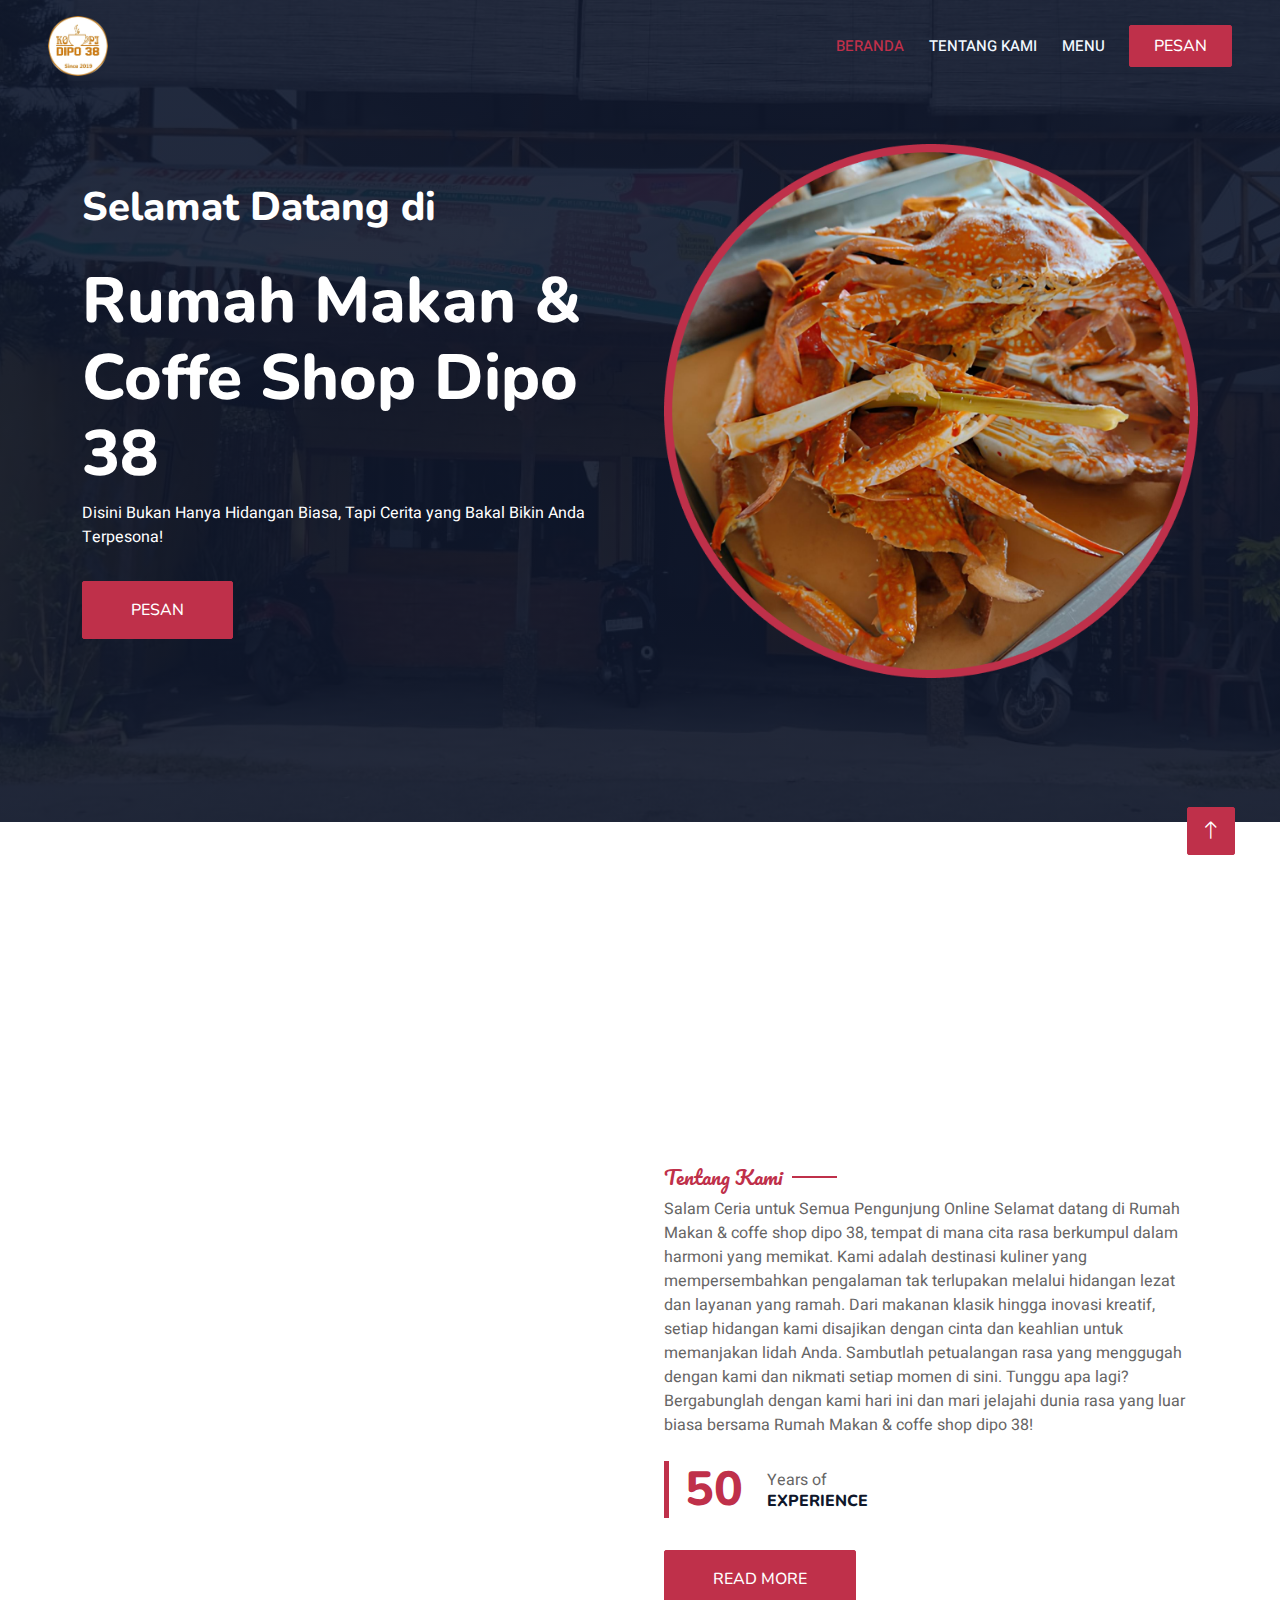
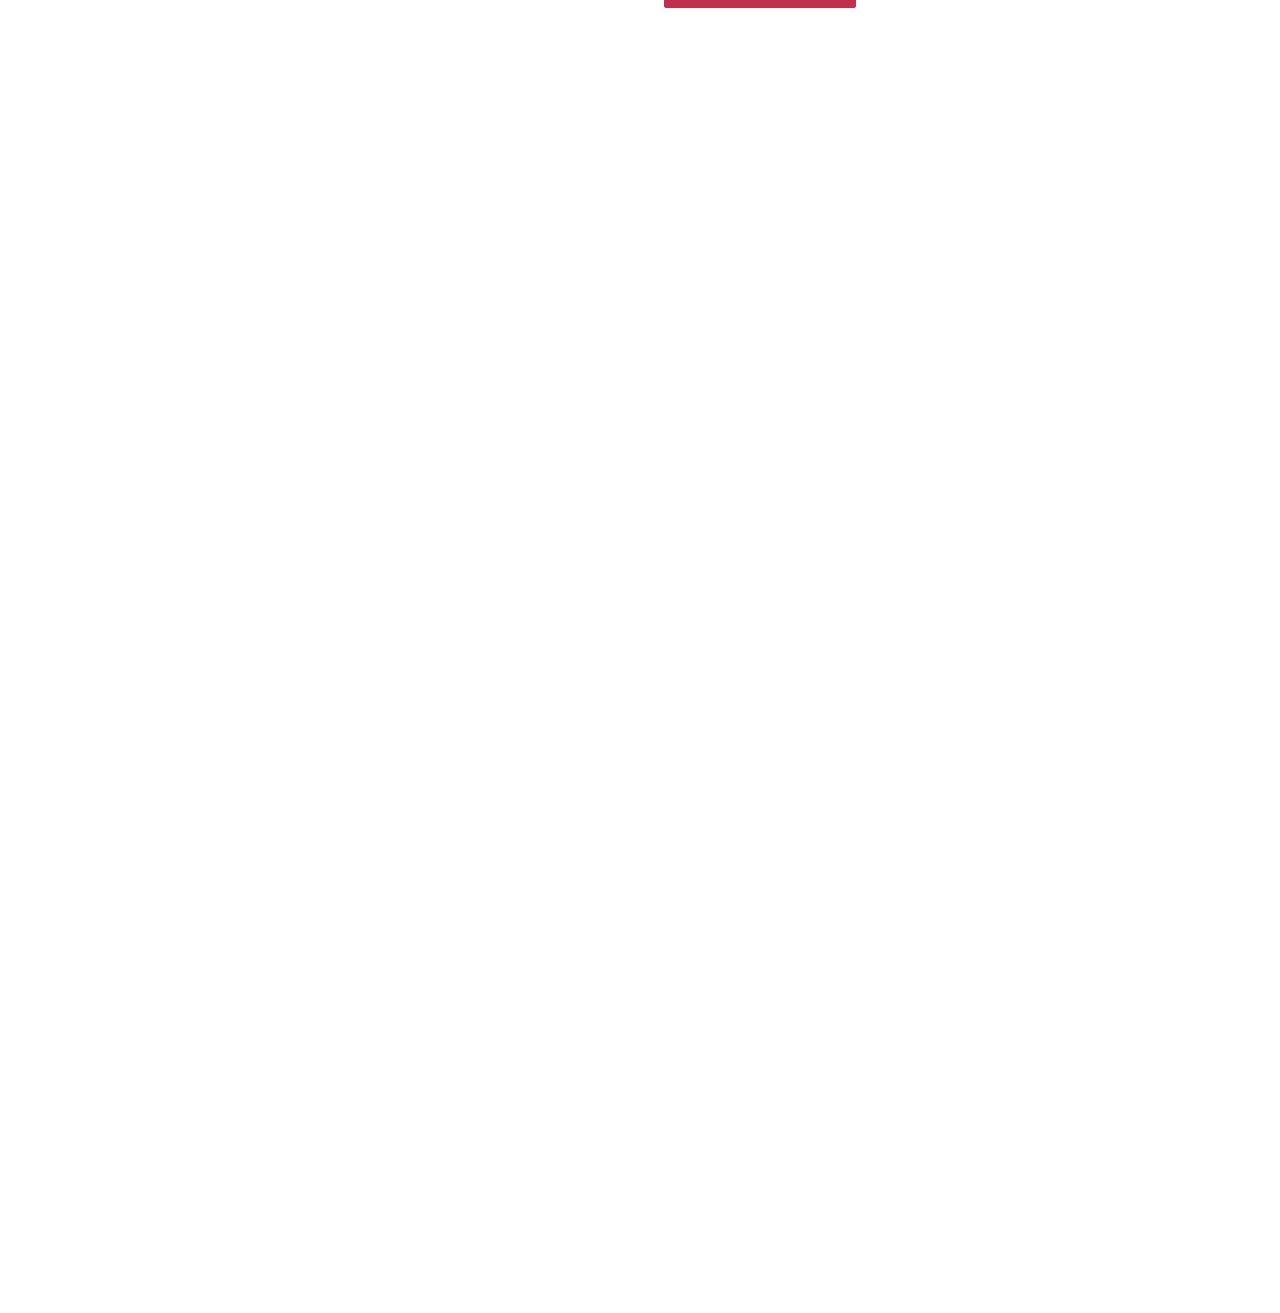
<file: index.html>
<!DOCTYPE html>
<html lang="en">

<head>
    <meta charset="utf-8">
    <title>Dipo 38</title>
    <meta content="width=device-width, initial-scale=1.0" name="viewport">
    <meta content="" name="keywords">
    <meta content="" name="description">
    <link rel="icon" href="./FilePEMBUATANWEBTA/Logo Rounded.png">

    <!-- Favicon -->
    <link href="img/favicon.ico" rel="icon">

    <!-- Google Web Fonts -->
    <link rel="preconnect" href="https://fonts.googleapis.com">
    <link rel="preconnect" href="https://fonts.gstatic.com" crossorigin>
    <link href="https://fonts.googleapis.com/css2?family=Heebo:wght@400;500;600&family=Nunito:wght@600;700;800&family=Pacifico&display=swap" rel="stylesheet">

    <!-- Icon Font Stylesheet -->
    <link href="https://cdnjs.cloudflare.com/ajax/libs/font-awesome/5.10.0/css/all.min.css" rel="stylesheet">
    <link href="https://cdn.jsdelivr.net/npm/bootstrap-icons@1.4.1/font/bootstrap-icons.css" rel="stylesheet">

    <!-- Libraries Stylesheet -->
    <link href="lib/animate/animate.min.css" rel="stylesheet">
    <link href="lib/owlcarousel/assets/owl.carousel.min.css" rel="stylesheet">
    <link href="lib/tempusdominus/css/tempusdominus-bootstrap-4.min.css" rel="stylesheet" />

    <!-- Customized Bootstrap Stylesheet -->
    <link href="css/bootstrap.min.css" rel="stylesheet">

    <!-- Template Stylesheet -->
    <link href="css/style.css" rel="stylesheet">
</head>

<body>
    <div class="container-xxl bg-white p-0">
        <!-- Spinner Start -->
        <div id="spinner" class="show bg-white position-fixed translate-middle w-100 vh-100 top-50 start-50 d-flex align-items-center justify-content-center">
            <div class="spinner-border text-primary" style="width: 3rem; height: 3rem;" role="status">
                <span class="sr-only">Loading...</span>
            </div>
        </div>
        <!-- Spinner End -->


        <!-- Navbar & Hero Start -->
        <div class="container-xxl position-relative p-0">
            <nav class="navbar navbar-expand-lg navbar-dark bg-dark px-4 px-lg-5 py-3 py-lg-0">
                <a href="" class="navbar-brand p-0">
                    <h1 class="text-primary m-0"><img src="./FilePEMBUATANWEBTA/Logo Rounded.png"></h1>
                    <!-- <img src="img/logo.png" alt="Logo"> -->
                </a>
                <button class="navbar-toggler" type="button" data-bs-toggle="collapse" data-bs-target="#navbarCollapse">
                    <span class="fa fa-bars"></span>
                </button>
                <div class="collapse navbar-collapse" id="navbarCollapse">
                    <div class="navbar-nav ms-auto py-0 pe-4">
                        <a href="index.html" class="nav-item nav-link active">Beranda</a>
                        <a href="about.html" class="nav-item nav-link">Tentang Kami</a>
                        
                        <a href="menu.html" class="nav-item nav-link">Menu</a>
                        
                        
                    </div>
                    <a href="booking1.html" class="btn btn-primary py-2 px-4">Pesan</a>
                </div>
            </nav>

            <div class="container-xxl py-5 bg-dark hero-header mb-5">
                <div class="container my-5 py-5">
                    <div class="row align-items-center g-5">
                        <div class="col-lg-6 text-center text-lg-start">
                            <h1 class="text-white animated slideInLeft mb-4 pb-2">Selamat Datang di</h1>
                            <h1 class="display-3 text-white animated slideInLeft">Rumah Makan & Coffe Shop Dipo 38</h1>
                            <p class="text-white animated slideInLeft mb-4 pb-2">Disini Bukan Hanya Hidangan Biasa, Tapi Cerita yang Bakal Bikin Anda Terpesona! </p>
                            <a href="booking1.html" class="btn btn-primary py-sm-3 px-sm-5 me-3 animated slideInLeft">Pesan</a>
                        </div>
                        <div class="col-lg-6 text-center text-lg-end overflow-hidden">
                            <img class="img-fluid" src="./FilePEMBUATANWEBTA/Ellipse 1.png" alt="">
                        </div>
                    </div>
                </div>
            </div>
        </div>
        <!-- Navbar & Hero End -->


        
                         


        <!-- About Start -->
        <div class="container-xxl py-5">
            <div class="container">
                <div class="row g-5 align-items-center">
                    <div class="col-lg-6">
                        <div class="row g-3">
                            <div class="col-6 text-start">
                                <img class="img-fluid rounded w-100 wow zoomIn" data-wow-delay="0.1s" src="./FilePEMBUATANWEBTA/FotoTambahan/WhatsApp Image 2024-05-21 at 12.48.10.jpeg">
                            </div>
                            <div class="col-6 text-start">
                                <img class="img-fluid rounded w-75 wow zoomIn" data-wow-delay="0.3s" src="./FilePEMBUATANWEBTA/FotoTambahan/WhatsApp Image 2024-05-21 at 12.48.49.jpeg" style="margin-top: 25%;">
                            </div>
                            <div class="col-6 text-end">
                                <img class="img-fluid rounded w-75 wow zoomIn" data-wow-delay="0.5s" src="./FilePEMBUATANWEBTA/FotoTambahan/WhatsApp Image 2024-05-21 at 15.05.37.jpeg">
                            </div>
                            <div class="col-6 text-end">
                                <img class="img-fluid rounded w-100 wow zoomIn" data-wow-delay="0.7s" src="./FilePEMBUATANWEBTA/FotoTambahan/WhatsApp Image 2024-05-21 at 15.05.35.jpeg">
                            </div>
                        </div>
                    </div>
                    <div class="col-lg-6">
                        <h5 class="section-title ff-secondary text-start text-primary fw-normal">Tentang Kami</h5>
                        
                        <p class="mb-4">Salam Ceria untuk Semua Pengunjung Online 
                            Selamat datang di Rumah Makan & coffe shop dipo 38, tempat di mana cita rasa berkumpul dalam harmoni yang memikat. Kami adalah destinasi kuliner yang mempersembahkan pengalaman tak terlupakan melalui hidangan lezat dan layanan yang ramah. Dari makanan klasik hingga inovasi kreatif, setiap hidangan kami disajikan dengan cinta dan keahlian untuk memanjakan lidah Anda. Sambutlah petualangan rasa yang menggugah dengan kami dan nikmati setiap momen di sini. Tunggu apa lagi? Bergabunglah dengan kami hari ini dan mari jelajahi dunia rasa yang luar biasa bersama Rumah Makan & coffe shop dipo 38! </p>
                        
                        <div class="row g-4 mb-4">
                            <div class="col-sm-6">
                                <div class="d-flex align-items-center border-start border-5 border-primary px-3">
                                    <h1 class="flex-shrink-0 display-5 text-primary mb-0" data-toggle="counter-up">50</h1>
                                    <div class="ps-4">
                                        <p class="mb-0">Years of</p>
                                        <h6 class="text-uppercase mb-0">Experience</h6>
                                    </div>
                                </div>
                            </div>
                            
                        </div>
                        <a class="btn btn-primary py-3 px-5 mt-2" href="about.html">Read More</a>
                    </div>
                </div>
            </div>
        </div>
        <!-- About End -->


        


        

        <!-- Testimonial Start -->
        <div class="container-xxl py-5 wow fadeInUp" data-wow-delay="0.1s">
            <div class="container">
                <div class="text-center">
                    <h5 class="section-title ff-secondary text-center text-primary fw-normal">Testimoni</h5>
                    <h1 class="mb-5">Kata pelanggan kami</h1>
                </div>
                <div class="owl-carousel testimonial-carousel">
                    <div class="testimonial-item bg-transparent border rounded p-4">
                        <i class="fa fa-quote-left fa-2x text-primary mb-3"></i>
                        <p>Makanannya enak enak semua, minumannya juga, harganya juga terjangkau dan pelayanannya sangat baik dan ramah, aku rekomendasi banget sih buat makan disini 🤩🤩🤩</p>
                        <div class="d-flex align-items-center">
                            <img class="img-fluid flex-shrink-0 rounded-circle" src="img/testimonial-1.jpg" style="width: 50px; height: 50px;">
                            <div class="ps-3">
                                <h5 class="mb-1">Aqiella Hayya Padmasari</h5>
                                <small>Mahasiswa</small>
                            </div>
                        </div>
                    </div>
                    <div class="testimonial-item bg-transparent border rounded p-4">
                        <i class="fa fa-quote-left fa-2x text-primary mb-3"></i>
                        <p>Makanan enak harga terjangkau,,,kopi kualitas Cafe</p>
                        <div class="d-flex align-items-center">
                            <img class="img-fluid flex-shrink-0 rounded-circle" src="img/testimonial-2.jpg" style="width: 50px; height: 50px;">
                            <div class="ps-3">
                                <h5 class="mb-1">Melliza Besty</h5>
                                <small>Pegawai</small>
                            </div>
                        </div>
                    </div>
                    <div class="testimonial-item bg-transparent border rounded p-4">
                        <i class="fa fa-quote-left fa-2x text-primary mb-3"></i>
                        <p>Tempat nyaman dan bersih, pelayan ramah dan sigap, makanan enak</p>
                        <div class="d-flex align-items-center">
                            <img class="img-fluid flex-shrink-0 rounded-circle" src="img/testimonial-3.jpg" style="width: 50px; height: 50px;">
                            <div class="ps-3">
                                <h5 class="mb-1">Nabila Nurrizky</h5>
                                <small>Mahasiswa</small>
                            </div>
                        </div>
                    </div>
                    <div class="testimonial-item bg-transparent border rounded p-4">
                        <i class="fa fa-quote-left fa-2x text-primary mb-3"></i>
                        <p>Good</p>
                        <div class="d-flex align-items-center">
                            <img class="img-fluid flex-shrink-0 rounded-circle" src="img/testimonial-4.jpg" style="width: 50px; height: 50px;">
                            <div class="ps-3">
                                <h5 class="mb-1">Gilang Novandra</h5>
                                <small>Karyawan</small>
                            </div>
                        </div>
                    </div>
                </div>
            </div>
        </div>
        <!-- Testimonial End -->
        

        <!-- Footer Start -->
        <div class="container-fluid bg-dark text-light footer pt-5 mt-5 wow fadeIn" data-wow-delay="0.1s">
            <div class="container py-5">
                <div class="row g-5">
                    
                    <div class="col-lg-3 col-md-6">
                        <h4 class="section-title ff-secondary text-start text-primary fw-normal mb-4">Kontak</h4>
                        <p class="mb-2"><i class="fa fa-map-marker-alt me-3"></i>Jl. Diponegoro, Bukit Jengkol, Kec. Pangkalan Susu, Kabupaten Langkat, Sumatera Utara</p>
                        <p class="mb-2"><i class="fa fa-phone-alt me-3"></i>+62 822-7437-9166</p>
                        <p class="mb-2"><i class="fa fa-envelope me-3"></i>topandakevin@gmail.com</p>
                        
                    </div>
                    <div class="col-lg-3 col-md-6">
                        <h4 class="section-title ff-secondary text-start text-primary fw-normal mb-4">Jam Operasional</h4>
                        <h5 class="text-light fw-normal">Senin-Jumat</h5>
                        <p>09AM - 10PM</p>
                        <h5 class="text-light fw-normal">Sabtu-Minggu</h5>
                        <p>Tutup</p>
                        <h5 class="text-light fw-normal">Hari Libur</h5>
                        <p>Tutup</p>
                    </div>
                    
                </div>
            </div>
            
        </div>
        <!-- Footer End -->


        <!-- Back to Top -->
        <a href="#" class="btn btn-lg btn-primary btn-lg-square back-to-top"><i class="bi bi-arrow-up"></i></a>
    </div>

    <!-- JavaScript Libraries -->
    <script src="https://code.jquery.com/jquery-3.4.1.min.js"></script>
    <script src="https://cdn.jsdelivr.net/npm/bootstrap@5.0.0/dist/js/bootstrap.bundle.min.js"></script>
    <script src="lib/wow/wow.min.js"></script>
    <script src="lib/easing/easing.min.js"></script>
    <script src="lib/waypoints/waypoints.min.js"></script>
    <script src="lib/counterup/counterup.min.js"></script>
    <script src="lib/owlcarousel/owl.carousel.min.js"></script>
    <script src="lib/tempusdominus/js/moment.min.js"></script>
    <script src="lib/tempusdominus/js/moment-timezone.min.js"></script>
    <script src="lib/tempusdominus/js/tempusdominus-bootstrap-4.min.js"></script>

    <!-- Template Javascript -->
    <script src="js/main.js"></script>
</body>

</html>
</file>
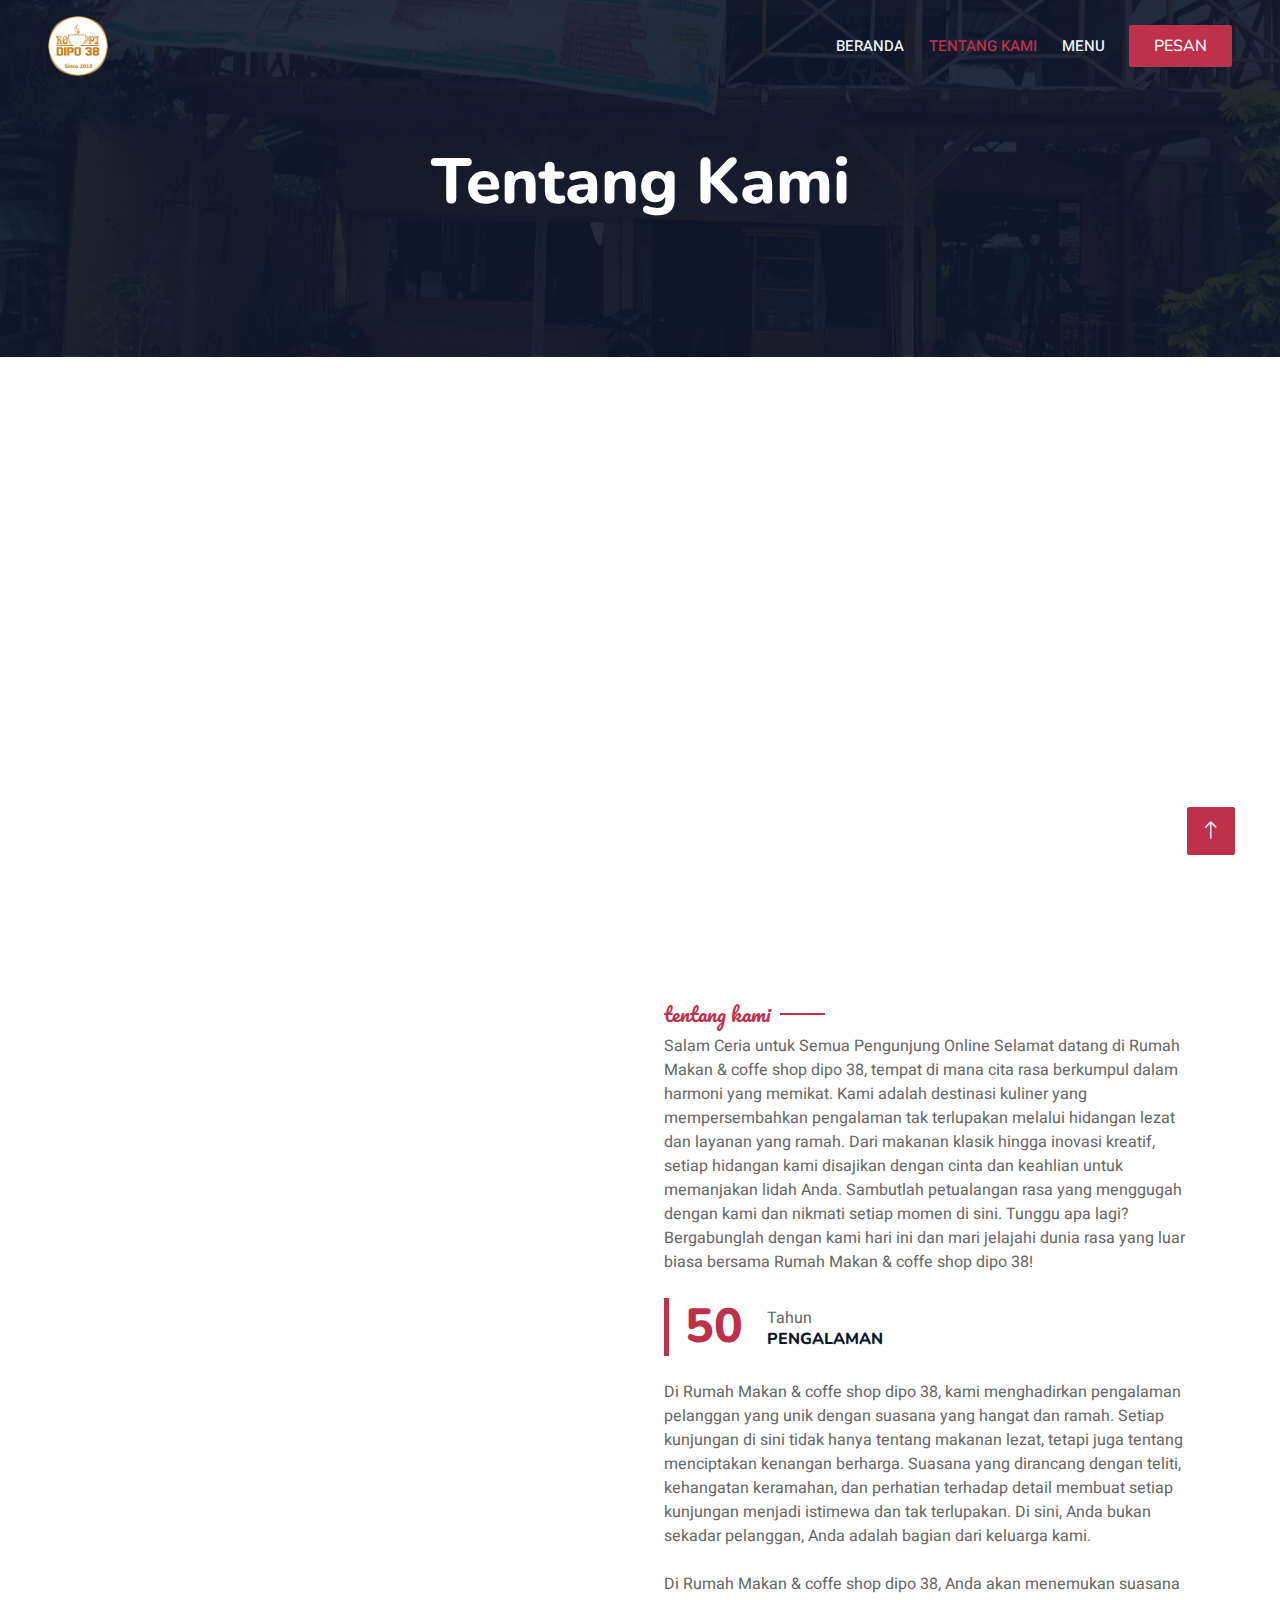
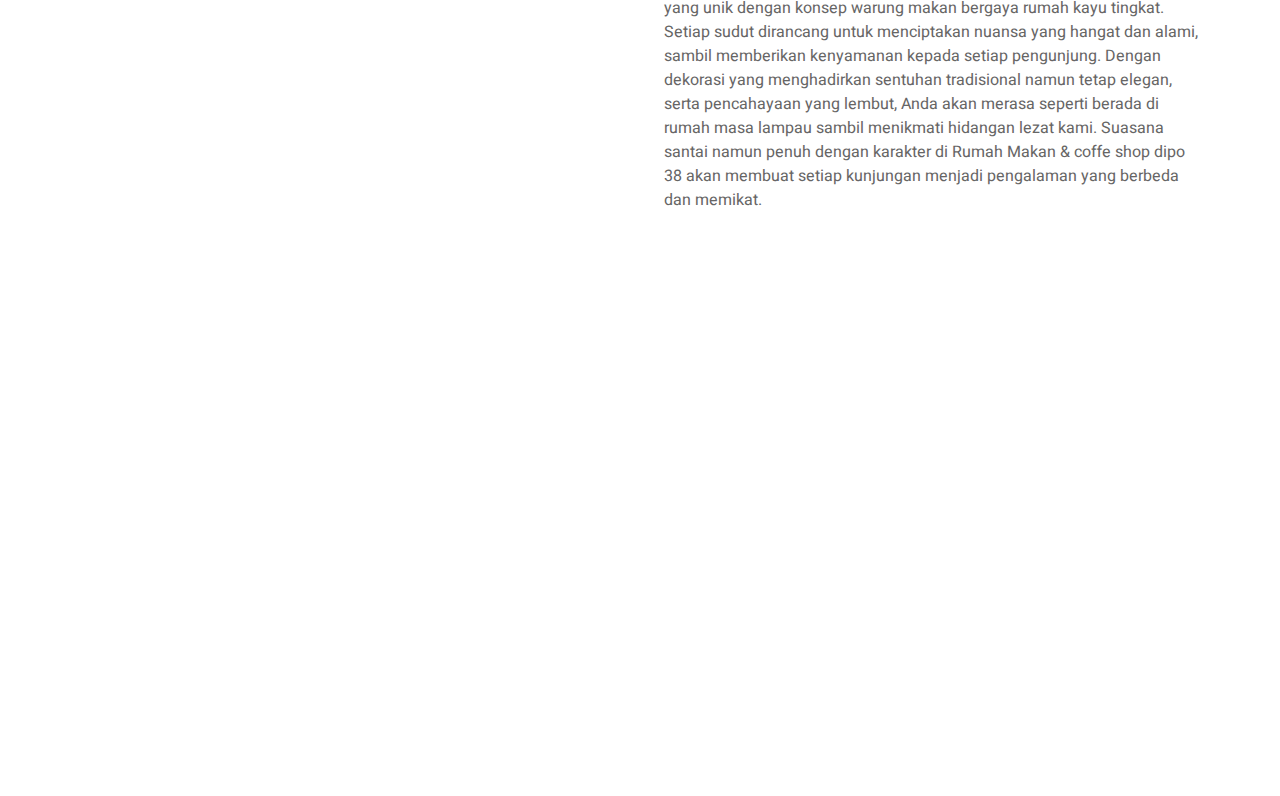
<file: about.html>
<!DOCTYPE html>
<html lang="en">

<head>
    <meta charset="utf-8">
    <title>Dipo 38</title>
    <meta content="width=device-width, initial-scale=1.0" name="viewport">
    <meta content="" name="keywords">
    <meta content="" name="description">
    <link rel="icon" href="./FilePEMBUATANWEBTA/Logo Rounded.png">

    <!-- Favicon -->
    <link href="img/favicon.ico" rel="icon">

    <!-- Google Web Fonts -->
    <link rel="preconnect" href="https://fonts.googleapis.com">
    <link rel="preconnect" href="https://fonts.gstatic.com" crossorigin>
    <link href="https://fonts.googleapis.com/css2?family=Heebo:wght@400;500;600&family=Nunito:wght@600;700;800&family=Pacifico&display=swap" rel="stylesheet">

    <!-- Icon Font Stylesheet -->
    <link href="https://cdnjs.cloudflare.com/ajax/libs/font-awesome/5.10.0/css/all.min.css" rel="stylesheet">
    <link href="https://cdn.jsdelivr.net/npm/bootstrap-icons@1.4.1/font/bootstrap-icons.css" rel="stylesheet">

    <!-- Libraries Stylesheet -->
    <link href="lib/animate/animate.min.css" rel="stylesheet">
    <link href="lib/owlcarousel/assets/owl.carousel.min.css" rel="stylesheet">
    <link href="lib/tempusdominus/css/tempusdominus-bootstrap-4.min.css" rel="stylesheet" />

    <!-- Customized Bootstrap Stylesheet -->
    <link href="css/bootstrap.min.css" rel="stylesheet">

    <!-- Template Stylesheet -->
    <link href="css/style.css" rel="stylesheet">
</head>

<body>
    <div class="container-xxl bg-white p-0">
        <!-- Spinner Start -->
        <div id="spinner" class="show bg-white position-fixed translate-middle w-100 vh-100 top-50 start-50 d-flex align-items-center justify-content-center">
            <div class="spinner-border text-primary" style="width: 3rem; height: 3rem;" role="status">
                <span class="sr-only">Loading...</span>
            </div>
        </div>
        <!-- Spinner End -->


        <!-- Navbar & Hero Start -->
        <div class="container-xxl position-relative p-0">
            <nav class="navbar navbar-expand-lg navbar-dark bg-dark px-4 px-lg-5 py-3 py-lg-0">
                <a href="" class="navbar-brand p-0">
                    <h1 class="text-primary m-0"><img src="./FilePEMBUATANWEBTA/Logo Rounded.png"></h1>
                    <!-- <img src="img/logo.png" alt="Logo"> -->
                </a>
                <button class="navbar-toggler" type="button" data-bs-toggle="collapse" data-bs-target="#navbarCollapse">
                    <span class="fa fa-bars"></span>
                </button>
                <div class="collapse navbar-collapse" id="navbarCollapse">
                    <div class="navbar-nav ms-auto py-0 pe-4">
                        <a href="index.html" class="nav-item nav-link">Beranda</a>
                        <a href="about.html" class="nav-item nav-link active">Tentang Kami</a>
                        
                        <a href="menu.html" class="nav-item nav-link">Menu</a>
                        
                        
                    </div>
                    <a href="booking1.html" class="btn btn-primary py-2 px-4">Pesan</a>
                </div>
            </nav>

            <div class="container-xxl py-5 bg-dark hero-header mb-5">
                <div class="container text-center my-5 pt-5 pb-4">
                    <h1 class="display-3 text-white mb-3 animated slideInDown">Tentang Kami</h1>
                    
                </div>
            </div>
        </div>
        <!-- Navbar & Hero End -->

        <!-- lokasi -->
        
       <!-- About Start -->
       <div class="container-xxl py-5">
        
        <div class="container">
            <div class="row g-5 align-items-center">
                <!-- Lokasi start -->
                
                <iframe src="https://www.google.com/maps/embed?pb=!1m14!1m8!1m3!1d994.8823975284241!2d98.2157538!3d4.1156206!3m2!1i1024!2i768!4f13.1!3m3!1m2!1s0x303713d8c29c8361%3A0x637bffaafbf9b73e!2sRumah%20Makan%20%26%20Cofffee%20Shop%20Dipo%2038!5e0!3m2!1sen!2sid!4v1715939565097!5m2!1sen!2sid" width="600" height="450" style="border:0;" allowfullscreen="" loading="lazy" referrerpolicy="no-referrer-when-downgrade"></iframe>


                <!-- lokasi end -->
                <div class="col-lg-6">
                    <div class="row g-3">
                        <div class="col-6 text-start">
                            <img class="img-fluid rounded w-100 wow zoomIn" data-wow-delay="0.1s" src="./FilePEMBUATANWEBTA/FotoTambahan/WhatsApp Image 2024-05-21 at 12.48.10.jpeg">
                        </div>
                        <div class="col-6 text-start">
                            <img class="img-fluid rounded w-75 wow zoomIn" data-wow-delay="0.3s" src="./FilePEMBUATANWEBTA/FotoTambahan/WhatsApp Image 2024-05-21 at 12.48.49.jpeg" style="margin-top: 25%;">
                        </div>
                        <div class="col-6 text-end">
                            <img class="img-fluid rounded w-75 wow zoomIn" data-wow-delay="0.5s" src="./FilePEMBUATANWEBTA/FotoTambahan/WhatsApp Image 2024-05-21 at 15.05.37.jpeg">
                        </div>
                        <div class="col-6 text-end">
                            <img class="img-fluid rounded w-100 wow zoomIn" data-wow-delay="0.7s" src="./FilePEMBUATANWEBTA/FotoTambahan/WhatsApp Image 2024-05-21 at 15.05.35.jpeg">
                        </div>
                    </div>
                </div>
                <div class="col-lg-6">
                    <h5 class="section-title ff-secondary text-start text-primary fw-normal">tentang kami</h5>
                    
                    <p class="mb-4">Salam Ceria untuk Semua Pengunjung Online 
                        Selamat datang di Rumah Makan & coffe shop dipo 38, tempat di mana cita rasa berkumpul dalam harmoni yang memikat. Kami adalah destinasi kuliner yang mempersembahkan pengalaman tak terlupakan melalui hidangan lezat dan layanan yang ramah. Dari makanan klasik hingga inovasi kreatif, setiap hidangan kami disajikan dengan cinta dan keahlian untuk memanjakan lidah Anda. Sambutlah petualangan rasa yang menggugah dengan kami dan nikmati setiap momen di sini. Tunggu apa lagi? Bergabunglah dengan kami hari ini dan mari jelajahi dunia rasa yang luar biasa bersama Rumah Makan & coffe shop dipo 38! </p>
                    
                    <div class="row g-4 mb-4">
                        <div class="col-sm-6">
                            <div class="d-flex align-items-center border-start border-5 border-primary px-3">
                                <h1 class="flex-shrink-0 display-5 text-primary mb-0" data-toggle="counter-up">50</h1>
                                <div class="ps-4">
                                    <p class="mb-0">Tahun</p>
                                    <h6 class="text-uppercase mb-0">Pengalaman</h6>
                                </div>
                            </div>
                        </div>
                        
                    </div>
                    <p class="mb-4">Di Rumah Makan & coffe shop dipo 38, kami menghadirkan pengalaman pelanggan yang unik dengan suasana yang hangat dan ramah. Setiap kunjungan di sini tidak hanya tentang makanan lezat, tetapi juga tentang menciptakan kenangan berharga. Suasana yang dirancang dengan teliti, kehangatan keramahan, dan perhatian terhadap detail membuat setiap kunjungan menjadi istimewa dan tak terlupakan. Di sini, Anda bukan sekadar pelanggan, Anda adalah bagian dari keluarga kami.  </p>
                    <p class="mb-4">Di Rumah Makan & coffe shop dipo 38, Anda akan menemukan suasana yang unik dengan konsep warung makan bergaya rumah kayu tingkat. Setiap sudut dirancang untuk menciptakan nuansa yang hangat dan alami, sambil memberikan kenyamanan kepada setiap pengunjung. Dengan dekorasi yang menghadirkan sentuhan tradisional namun tetap elegan, serta pencahayaan yang lembut, Anda akan merasa seperti berada di rumah masa lampau sambil menikmati hidangan lezat kami. Suasana santai namun penuh dengan karakter di Rumah Makan & coffe shop dipo 38 akan membuat setiap kunjungan menjadi pengalaman yang berbeda dan memikat.

                    </p>
                    
                    
                    
                </div>
            </div>
        </div>
    </div>
    <!-- About End -->


                

          <!-- Footer Start -->
          <div class="container-fluid bg-dark text-light footer pt-5 mt-5 wow fadeIn" data-wow-delay="0.1s">
            <div class="container py-5">
                <div class="row g-5">
                    
                    <div class="col-lg-3 col-md-6">
                        <h4 class="section-title ff-secondary text-start text-primary fw-normal mb-4">Kontak</h4>
                        <p class="mb-2"><i class="fa fa-map-marker-alt me-3"></i>Jl. Diponegoro, Bukit Jengkol, Kec. Pangkalan Susu, Kabupaten Langkat, Sumatera Utara</p>
                        <p class="mb-2"><i class="fa fa-phone-alt me-3"></i>+62 822-7437-9166</p>
                        <p class="mb-2"><i class="fa fa-envelope me-3"></i>topandakevin@gmail.com</p>
                        
                    </div>
                    <div class="col-lg-3 col-md-6">
                        <h4 class="section-title ff-secondary text-start text-primary fw-normal mb-4">Jam Operasional</h4>
                        <h5 class="text-light fw-normal">Senin-Jumat</h5>
                        <p>09AM - 10PM</p>
                        <h5 class="text-light fw-normal">Sabtu-Minggu</h5>
                        <p>Tutup</p>
                        <h5 class="text-light fw-normal">Hari Libur</h5>
                        <p>Tutup</p>
                    </div>
                    
                </div>
            </div>
            
        </div>
        <!-- Footer End -->


        <!-- Back to Top -->
        <a href="#" class="btn btn-lg btn-primary btn-lg-square back-to-top"><i class="bi bi-arrow-up"></i></a>
    </div>

    <!-- JavaScript Libraries -->
    <script src="https://code.jquery.com/jquery-3.4.1.min.js"></script>
    <script src="https://cdn.jsdelivr.net/npm/bootstrap@5.0.0/dist/js/bootstrap.bundle.min.js"></script>
    <script src="lib/wow/wow.min.js"></script>
    <script src="lib/easing/easing.min.js"></script>
    <script src="lib/waypoints/waypoints.min.js"></script>
    <script src="lib/counterup/counterup.min.js"></script>
    <script src="lib/owlcarousel/owl.carousel.min.js"></script>
    <script src="lib/tempusdominus/js/moment.min.js"></script>
    <script src="lib/tempusdominus/js/moment-timezone.min.js"></script>
    <script src="lib/tempusdominus/js/tempusdominus-bootstrap-4.min.js"></script>

    <!-- Template Javascript -->
    <script src="js/main.js"></script>
</body>

</html>
</file>
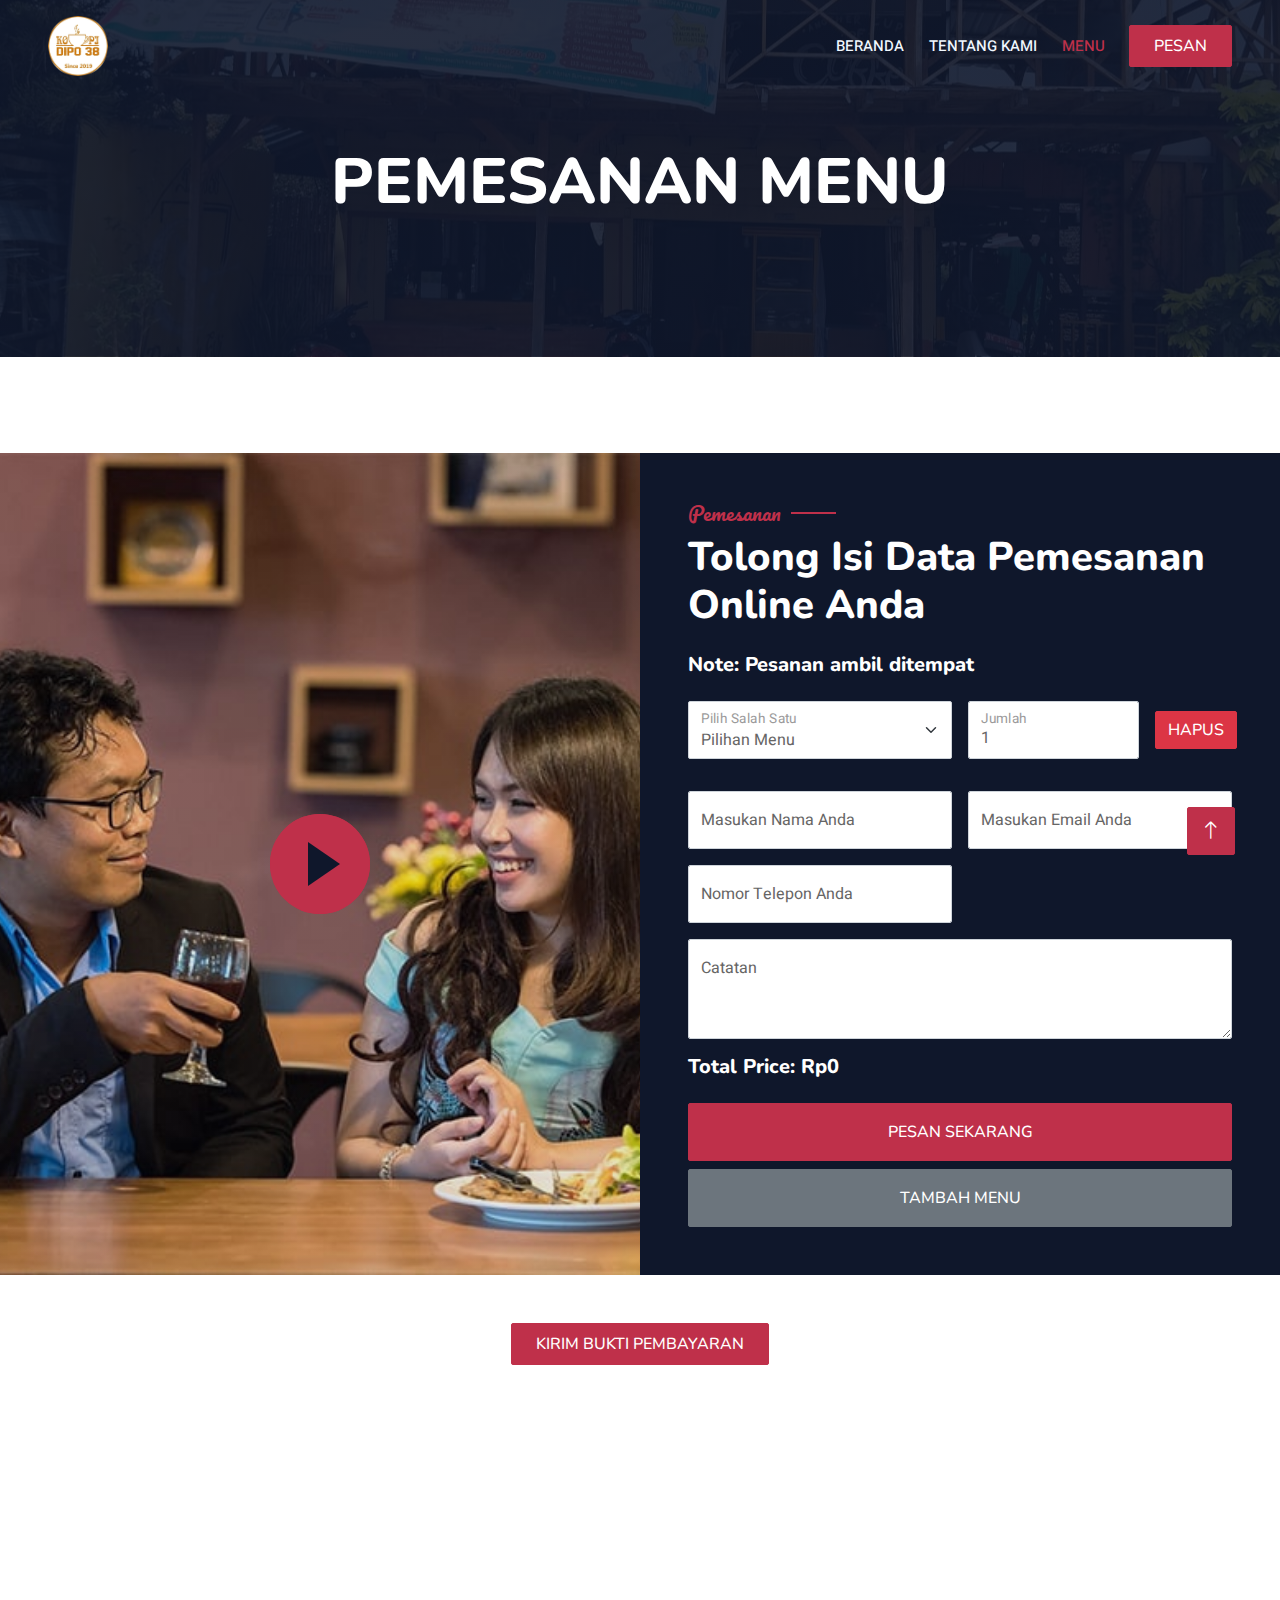
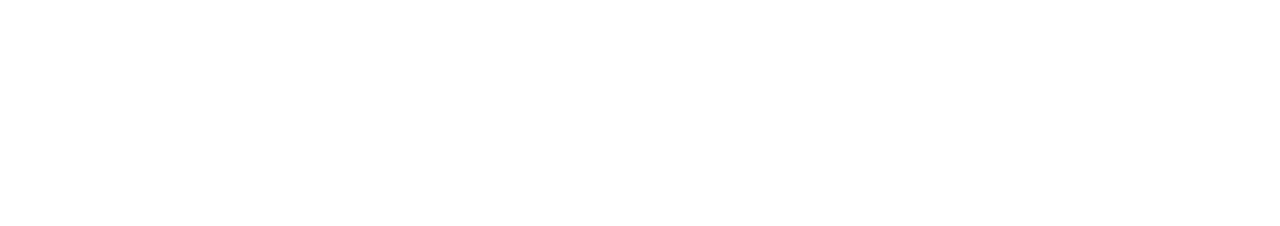
<file: booking1.html>
<!DOCTYPE html>
<html lang="en">

<head>
    <meta charset="utf-8">
    <title>Dipo 38</title>
    <meta content="width=device-width, initial-scale=1.0" name="viewport">
    <meta content="" name="keywords">
    <meta content="" name="description">
    <link rel="icon" href="./FilePEMBUATANWEBTA/Logo Rounded.png">

    <!-- Favicon -->
    <link href="img/favicon.ico" rel="icon">

    <!-- Google Web Fonts -->
    <link rel="preconnect" href="https://fonts.googleapis.com">
    <link rel="preconnect" href="https://fonts.gstatic.com" crossorigin>
    <link href="https://fonts.googleapis.com/css2?family=Heebo:wght@400;500;600&family=Nunito:wght@600;700;800&family=Pacifico&display=swap" rel="stylesheet">

    <!-- Icon Font Stylesheet -->
    <link href="https://cdnjs.cloudflare.com/ajax/libs/font-awesome/5.10.0/css/all.min.css" rel="stylesheet">
    <link href="https://cdn.jsdelivr.net/npm/bootstrap-icons@1.4.1/font/bootstrap-icons.css" rel="stylesheet">

    <!-- Libraries Stylesheet -->
    <link href="lib/animate/animate.min.css" rel="stylesheet">
    <link href="lib/owlcarousel/assets/owl.carousel.min.css" rel="stylesheet">
    <link href="lib/tempusdominus/css/tempusdominus-bootstrap-4.min.css" rel="stylesheet" />

    <!-- Customized Bootstrap Stylesheet -->
    <link href="css/bootstrap.min.css" rel="stylesheet">

    <!-- Template Stylesheet -->
    <link href="css/style.css" rel="stylesheet">
</head>

<body>
    <div class="container-xxl bg-white p-0">
        <!-- Spinner Start -->
        <div id="spinner" class="show bg-white position-fixed translate-middle w-100 vh-100 top-50 start-50 d-flex align-items-center justify-content-center">
            <div class="spinner-border text-primary" style="width: 3rem; height: 3rem;" role="status">
                <span class="sr-only">Loading...</span>
            </div>
        </div>
        <!-- Spinner End -->

        <!-- Navbar & Hero Start -->
        <div class="container-xxl position-relative p-0">
            <nav class="navbar navbar-expand-lg navbar-dark bg-dark px-4 px-lg-5 py-3 py-lg-0">
                <a href="" class="navbar-brand p-0">
                    <h1 class="text-primary m-0"><img src="./FilePEMBUATANWEBTA/Logo Rounded.png"></h1>
                </a>
                <button class="navbar-toggler" type="button" data-bs-toggle="collapse" data-bs-target="#navbarCollapse">
                    <span class="fa fa-bars"></span>
                </button>
                <div class="collapse navbar-collapse" id="navbarCollapse">
                    <div class="navbar-nav ms-auto py-0 pe-4">
                        <a href="index.html" class="nav-item nav-link">Beranda</a>
                        <a href="about.html" class="nav-item nav-link">Tentang Kami</a>
                        <a href="menu.html" class="nav-item nav-link active">Menu</a>
                    </div>
                    <a href="booking1.html" class="btn btn-primary py-2 px-4">Pesan</a>
                </div>
            </nav>

            <div class="container-xxl py-5 bg-dark hero-header mb-5">
                <div class="container text-center my-5 pt-5 pb-4">
                    <h1 class="display-3 text-white mb-3 animated slideInDown">PEMESANAN MENU</h1>
                </div>
            </div>
        </div>
        <!-- Navbar & Hero End -->

        <!-- Reservation Start -->
        <div class="container-xxl py-5 px-0 wow fadeInUp" data-wow-delay="0.1s">
            <div class="row g-0">
                <div class="col-md-6">
                    <div class="video">
                        <button type="button" class="btn-play" data-bs-toggle="modal" data-src="https://www.youtube.com/embed/DWRcNpR6Kdc" data-bs-target="#videoModal">
                            <span></span>
                        </button>
                    </div>
                </div>
                <div class="col-md-6 bg-dark d-flex align-items-center">
                    <div class="p-5 wow fadeInUp" data-wow-delay="0.2s">
                        <h5 class="section-title ff-secondary text-start text-primary fw-normal">Pemesanan</h5>
                        <h1 class="text-white mb-4">Tolong Isi Data Pemesanan Online Anda</h1>
                        <h5 class="text-white mb-4">Note: Pesanan ambil ditempat</h5>
                        <form id="orderForm">
                            <div id="menuContainer">
                                <div class="row g-3 menuRow">
                                    <div class="col-md-6">
                                        <div class="form-floating">
                                            <select class="form-select menu" onchange="calculateTotal()" required>
                                                <!-- makanan-->
                                                <option value="" disabled selected>Pilihan Menu</option>
                                                <option value="Nasi Ayam Goreng" data-price="13000">Makanan - Nasi Ayam Goreng (Rp13.000)</option>
                                                <option value="Nasi Ayam Bakar" data-price="15000">Makanan - Nasi Ayam Bakar (Rp15.000)</option>
                                                <option value="Nasi Ikan Goreng" data-price="13000">Makanan - Nasi Ikan Goreng (Rp13.000)</option>
                                                <option value="Nasi Ayam Gulai" data-price="15000">Makanan - Nasi Ayam Gulai (Rp15.000)</option>
                                                <option value="Nasi Ayam Sambal" data-price="13000">Makanan - Nasi Ayam Sambal (Rp13.000)</option>
                                                <option value="Nasi Hati Ayam Goreng" data-price="12000">Makanan - Nasi Hati Ayam Goreng (Rp12.000)</option>
                                                <option value="Nasi Hati Ayam Goreng" data-price="12000">Makanan - Nasi Hati Ayam Goreng (Rp12.000)</option>
                                                <option value="Nasi Telur Dadar" data-price="12000">Makanan - Nasi Telur Dadar (Rp12.000)</option>
                                                <option value="Nasi Ikan Kakap Gulai" data-price="15000">Makanan - Nasi Ikan Kakap Gulai (Rp15.000)</option>
                                                <option value="Nasi Ikan Pari Bakar" data-price="35000">Makanan - Nasi Ikan Pari Bakar (Rp35.000)</option>
                                                <option value="Nasi Ikan Kerapu Bakar" data-price="35000">Makanan - Nasi Ikan Kerapu Bakar (Rp35.000)</option>

                                                <!-- minuman coffe-->
                                                <option value="Americano" data-price="15000">Minuman - Americano (Rp15.000)</option>
                                                <option value="Long Black" data-price="15000">Minuman - Long Black (Rp15.000)</option>
                                                <option value="Double Espresso" data-price="15000">Minuman - Double Espresso (Rp15.000)</option>
                                                <option value="Single Espresso" data-price="15000">Minuman - Single Espresso (Rp15.000)</option>
                                                <option value="Kopi Susu" data-price="15000">Minuman - Kopi Susu (Rp15.000)</option>
                                                <option value="Ice Latte" data-price="15000">Minuman - Ice Latte (Rp15.000)</option>
                                                <option value="Cappucino" data-price="15000">Minuman - Cappucino (Rp15.000)</option>
                                                <option value="kopi susu gula aren" data-price="18000">Minuman - kopi susu gula aren (Rp18.000)</option>
                                                <option value="Ice Vanilla Latte" data-price="18000">Minuman - Ice Vanilla Latte (Rp18.000)</option>
                                                <option value="Kopi Milo" data-price="18000">Minuman - Kopi Milo (Rp18.000)</option>
                                                <option value="Kopi Dolce" data-price="18000">Minuman - Kopi Dolce (Rp18.000)</option>
                                                <option value="Kopi Alpukat" data-price="20000">Minuman - Kopi Alpukat (Rp20.000)</option>
                                                <option value="Ice Hazelnut latte" data-price="20000">Minuman - Ice Hazelnut latte (Rp20.000)</option>
                                                <option value="Ice Caramel Latte" data-price="20000">Minuman - Ice Caramel Latte (Rp20.000)</option>
                                                <option value="Ice Pandan Latte" data-price="20000">Minuman - Ice Pandan Latte (Rp20.000)</option>
                                                <option value="Caramel Machiato" data-price="20000">Minuman - Caramel Machiato (Rp20.000)</option>

                                                <!-- minuman non-coffe-->
                                                <option value="Taro" data-price="10000">Minuman - Taro (Rp10.000)</option>
                                                <option value="Red Velvet" data-price="10000">Minuman - Red Velvet (Rp10.000)</option>
                                                <option value="Greentea matcha" data-price="10000">Minuman - Greentea matcha (Rp10.000)</option>
                                                <option value="Vanilla Tea" data-price="8000">Minuman - Vanilla Tea (Rp8.000)</option>
                                                <option value="Fruit Tea" data-price="5000">Minuman - Fruit Tea (R5.000)</option>
                                                <option value="Teh botol sosro" data-price="5000">Minuman - Teh botol sosro (R5.000)</option>
                                                <option value="Air Mineral" data-price="5000">Minuman - Air Mineral (R5.000)</option>

                                            </select>
                                            <label for="foodItem">Pilih Salah Satu</label>
                                        </div>
                                    </div>
                                    <div class="col-md-4">
                                        <div class="form-floating">
                                            <input type="number" class="form-control quantity" placeholder="Quantity" min="1" value="1" onchange="calculateTotal()" required>
                                            <label for="quantity">Jumlah</label>
                                        </div>
                                    </div>
                                    <div class="col-md-2 d-flex align-items-center">
                                        <button type="button" class="btn btn-danger" onclick="removeMenu(this)">Hapus</button>
                                    </div>
                                </div>
                            </div>
                            <div class="row g-3 mt-3">
                                <div class="col-md-6">
                                    <div class="form-floating">
                                        <input type="text" class="form-control" id="name" placeholder="Your Name" required>
                                        <label for="name">Masukan Nama Anda</label>
                                    </div>
                                </div>
                                <div class="col-md-6">
                                    <div class="form-floating">
                                        <input type="email" class="form-control" id="email" placeholder="Your Email" required>
                                        <label for="email">Masukan Email Anda</label>
                                    </div>
                                </div>
                                <div class="col-md-6">
                                    <div class="form-floating">
                                        <input type="text" class="form-control" id="phone" placeholder="Your Phone" required>
                                        <label for="phone">Nomor Telepon Anda</label>
                                    </div>
                                </div>
                                <div class="col-12">
                                    <div class="form-floating">
                                        <textarea class="form-control" placeholder="Special Request" id="message" style="height: 100px"></textarea>
                                        <label for="message">Catatan</label>
                                    </div>
                                </div>
                                <div class="col-12">
                                    <h5 class="text-white">Total Price: <span id="totalPrice">Rp0</span></h5>
                                </div>
                                <div class="col-12">
                                    <button class="btn btn-primary w-100 py-3" type="button" onclick="submitOrder()">Pesan Sekarang</button>
                                </div>
                                <div class="col-12 mt-2">
                                    <button class="btn btn-secondary w-100 py-3" type="button" onclick="addMenu()">Tambah Menu</button>
                                </div>
                            </div>
                        </form>

                        <div class="qris-payment mt-5" id="qrisPayment" style="display: none;">
                            <h5 class="section-title ff-secondary text-start text-primary fw-normal">Payment</h5>
                            <h1 class="text-white mb-4">QRIS Payment</h1>
                            <p class="text-white">Scan the QR code below to complete your payment.</p>
                            <img src="img/qris-example.jpg" alt="QRIS QR Code" class="img-fluid">
                        </div>
                    </div>
                </div>
            </div>
        </div>
        <!-- Reservation End -->

        <div class="modal fade" id="videoModal" tabindex="-1" aria-labelledby="exampleModalLabel" aria-hidden="true">
            <div class="modal-dialog">
                <div class="modal-content rounded-0">
                    <div class="modal-header">
                        <h5 class="modal-title" id="exampleModalLabel">Youtube Video</h5>
                        <button type="button" class="btn-close" data-bs-dismiss="modal" aria-label="Close"></button>
                    </div>
                    <div class="modal-body">
                        <!-- 16:9 aspect ratio -->
                        <div class="ratio ratio-16x9">
                            <iframe class="embed-responsive-item" src="" id="video" allowfullscreen allowscriptaccess="always" allow="autoplay"></iframe>
                        </div>
                    </div>
                </div>
            </div>
        </div>
        <!-- Footer Start -->

        <div style="display: flex; justify-content: center;">
            <a href="https://wa.me/6282274379166?text=Halo,%20berikut%20adalah%20bukti%20pembayaran%20saya" class="btn btn-primary py-2 px-4">Kirim Bukti Pembayaran</a>
        </div>
        
        <div class="container-fluid bg-dark text-light footer pt-5 mt-5 wow fadeIn" data-wow-delay="0.1s">
            <div class="container py-5">
                <div class="row g-5">
                    <div class="col-lg-3 col-md-6">
                        <h4 class="section-title ff-secondary text-start text-primary fw-normal mb-4">Kontak</h4>
                        <p class="mb-2"><i class="fa fa-map-marker-alt me-3"></i>Jl. Diponegoro, Bukit Jengkol, Kec. Pangkalan Susu, Kabupaten Langkat, Sumatera Utara</p>
                        <p class="mb-2"><i class="fa fa-phone-alt me-3"></i>+62 822-7437-9166</p>
                        <p class="mb-2"><i class="fa fa-envelope me-3"></i>topandakevin@gmail.com</p>
                        <div class="d-flex pt-2">
                            <a class="btn btn-outline-light btn-social" href=""><i class="fab fa-twitter"></i></a>
                            <a class="btn btn-outline-light btn-social" href=""><i class="fab fa-facebook-f"></i></a>
                            <a class="btn btn-outline-light btn-social" href=""><i class="fab fa-youtube"></i></a>
                            <a class="btn btn-outline-light btn-social" href=""><i class="fab fa-linkedin-in"></i></a>
                        </div>
                    </div>
                    <div class="col-lg-3 col-md-6">
                        <h4 class="section-title ff-secondary text-start text-primary fw-normal mb-4">Jam Operasional</h4>
                        <h5 class="text-light fw-normal">Senin-Jumat</h5>
                        <p>09AM - 10PM</p>
                        <h5 class="text-light fw-normal">Sabtu-Minggu</h5>
                        <p>Tutup</p>
                        <h5 class="text-light fw-normal">Hari Libur</h5>
                        <p>Tutup</p>
                    </div>
                </div>
            </div>
        </div>
        <!-- Footer End -->

        <!-- Back to Top -->
        <a href="#" class="btn btn-lg btn-primary btn-lg-square back-to-top"><i class="bi bi-arrow-up"></i></a>
    </div>

    <!-- JavaScript Libraries -->
    <script src="https://code.jquery.com/jquery-3.4.1.min.js"></script>
    <script src="https://cdn.jsdelivr.net/npm/bootstrap@5.0.0/dist/js/bootstrap.bundle.min.js"></script>
    <script src="lib/wow/wow.min.js"></script>
    <script src="lib/easing/easing.min.js"></script>
    <script src="lib/waypoints/waypoints.min.js"></script>
    <script src="lib/counterup/counterup.min.js"></script>
    <script src="lib/owlcarousel/owl.carousel.min.js"></script>
    <script src="lib/tempusdominus/js/moment.min.js"></script>
    <script src="lib/tempusdominus/js/moment-timezone.min.js"></script>
    <script src="lib/tempusdominus/js/tempusdominus-bootstrap-4.min.js"></script>

    <!-- Template Javascript -->
    <script src="js/main.js"></script>
    <script>
        function calculateTotal() {
            var total = 0;
            var menus = document.querySelectorAll('.menuRow');
            menus.forEach(function(menu) {
                var foodItem = menu.querySelector('.menu');
                var quantity = menu.querySelector('.quantity').value;
                var selectedOption = foodItem.options[foodItem.selectedIndex];
                var price = selectedOption.getAttribute('data-price');
                total += price * quantity;
            });

            document.getElementById('totalPrice').innerText = 'Rp' + total.toLocaleString();
        }

        function addMenu() {
            var menuContainer = document.getElementById('menuContainer');
            var newMenu = document.querySelector('.menuRow').cloneNode(true);
            newMenu.querySelector('.menu').selectedIndex = 0;
            newMenu.querySelector('.quantity').value = 1;
            menuContainer.appendChild(newMenu);
        }

        function removeMenu(button) {
            var menuContainer = document.getElementById('menuContainer');
            if (menuContainer.children.length > 1) {
                var menuRow = button.closest('.menuRow');
                menuContainer.removeChild(menuRow);
                calculateTotal();
            }
        }

        function submitOrder() {
            // Validate the form
            var form = document.getElementById('orderForm');
            if (form.checkValidity() === false) {
                form.reportValidity();
                return;
            }

            // Gather form data
            var name = document.getElementById('name').value;
            var email = document.getElementById('email').value;
            var phone = document.getElementById('phone').value;
            var message = document.getElementById('message').value;
            var totalPrice = document.getElementById('totalPrice').innerText;
            
            var menuDetails = '';
            var menus = document.querySelectorAll('.menuRow');
            menus.forEach(function(menu, index) {
                var foodItem = menu.querySelector('.menu').value;
                var quantity = menu.querySelector('.quantity').value;
                menuDetails += `Pesanan ${index + 1}: ${foodItem}, Jumlah: ${quantity}\n`;
            });

            // Show QRIS payment section
            document.getElementById('qrisPayment').style.display = 'block';

            // Create WhatsApp message
            var whatsappMessage = `Halo, saya ingin memesan:\n\n` +
                `Nama: ${name}\n` +
                `Email: ${email}\n` +
                `Telepon: ${phone}\n` +
                `Catatan: ${message}\n\n` +
                `${menuDetails}` +
                `Total Harga: ${totalPrice}\n\n` +
                `Terima kasih!`;

            // Redirect to WhatsApp
            var whatsappUrl = `https://wa.me/6282274379166?text=${encodeURIComponent(whatsappMessage)}`;
            window.open(whatsappUrl, '_blank');
        }
    </script>
</body>

</html>
</file>
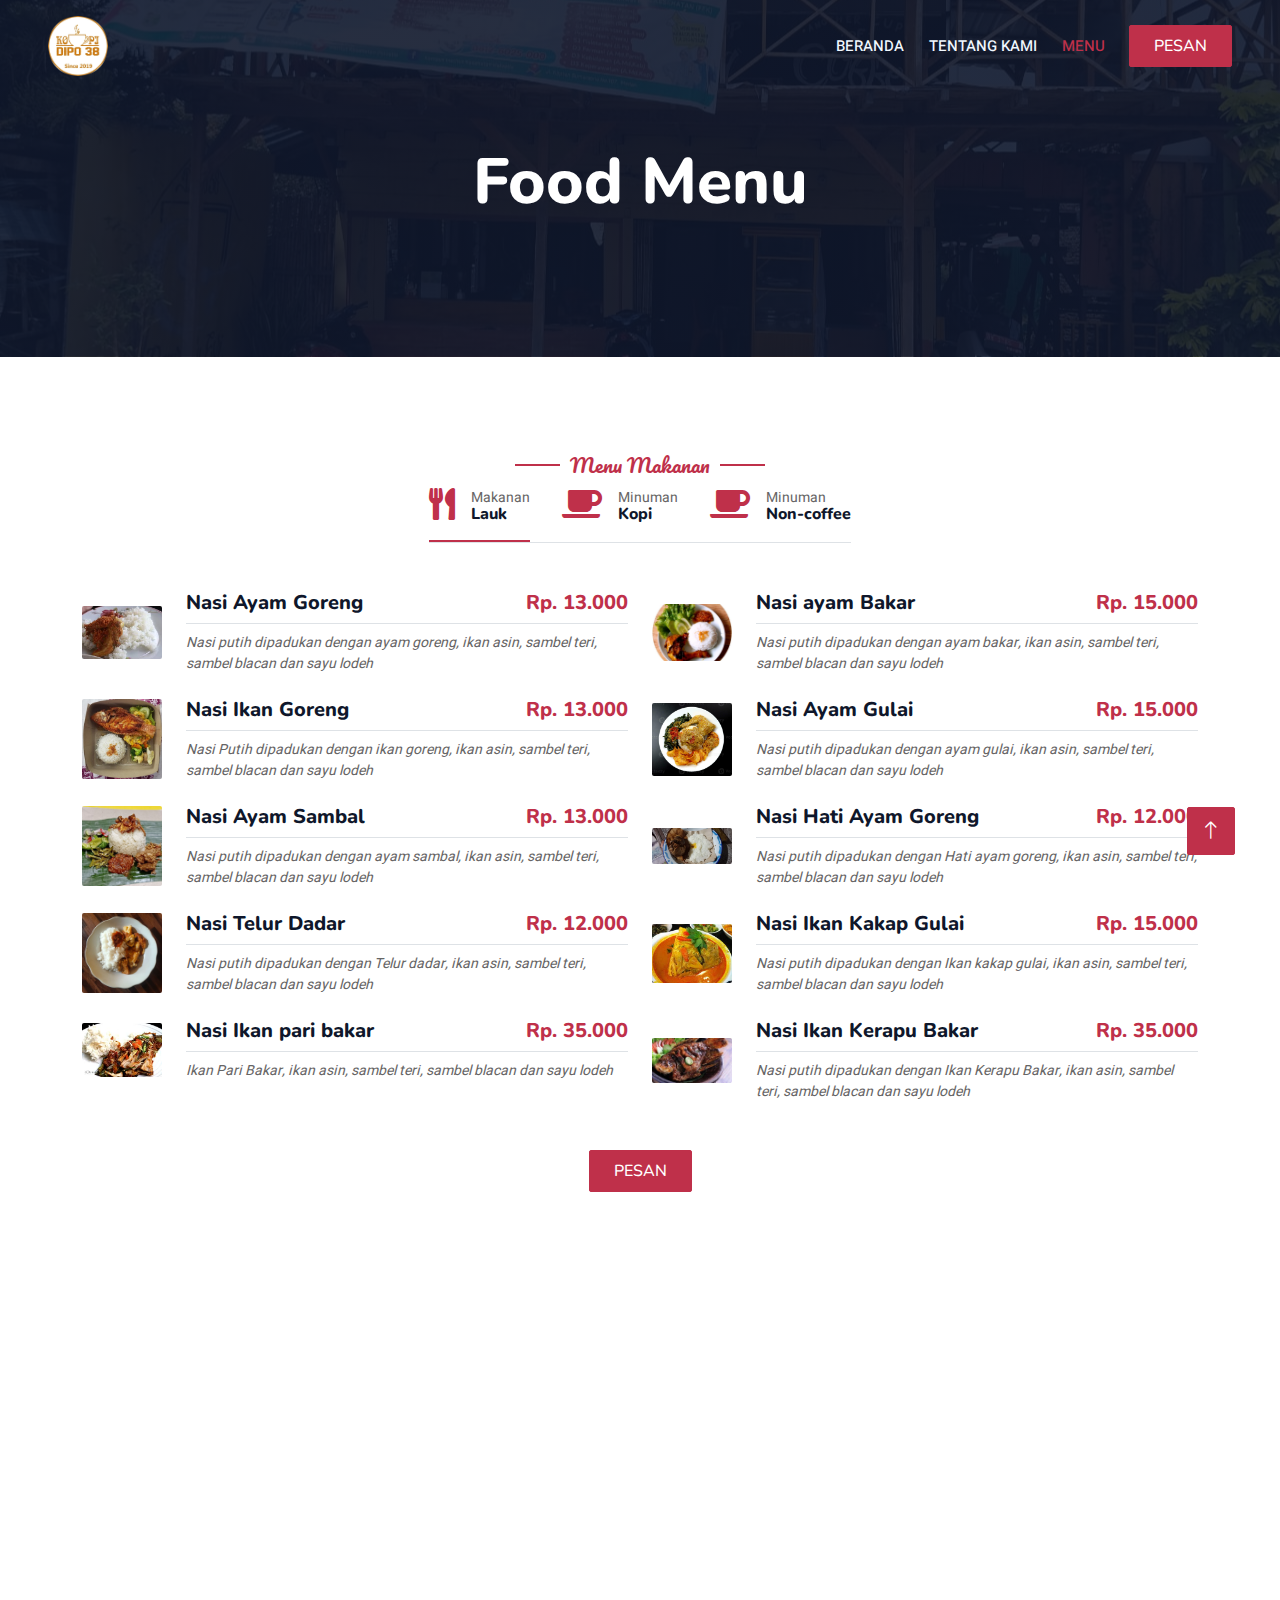
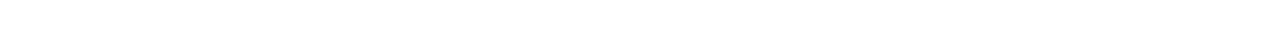
<file: menu.html>
<!DOCTYPE html>
<html lang="en">

<head>
    <meta charset="utf-8">
    <title>Dipo 38</title>
    <link rel="icon" href="./FilePEMBUATANWEBTA/Logo Rounded.png">
    
    <meta content="width=device-width, initial-scale=1.0" name="viewport">
    <meta content="" name="keywords">
    <meta content="" name="description">

    <!-- Favicon -->
    <link href="img/favicon.ico" rel="icon">

    <!-- Google Web Fonts -->
    <link rel="preconnect" href="https://fonts.googleapis.com">
    <link rel="preconnect" href="https://fonts.gstatic.com" crossorigin>
    <link href="https://fonts.googleapis.com/css2?family=Heebo:wght@400;500;600&family=Nunito:wght@600;700;800&family=Pacifico&display=swap" rel="stylesheet">

    <!-- Icon Font Stylesheet -->
    <link href="https://cdnjs.cloudflare.com/ajax/libs/font-awesome/5.10.0/css/all.min.css" rel="stylesheet">
    <link href="https://cdn.jsdelivr.net/npm/bootstrap-icons@1.4.1/font/bootstrap-icons.css" rel="stylesheet">

    <!-- Libraries Stylesheet -->
    <link href="lib/animate/animate.min.css" rel="stylesheet">
    <link href="lib/owlcarousel/assets/owl.carousel.min.css" rel="stylesheet">
    <link href="lib/tempusdominus/css/tempusdominus-bootstrap-4.min.css" rel="stylesheet" />

    <!-- Customized Bootstrap Stylesheet -->
    <link href="css/bootstrap.min.css" rel="stylesheet">

    <!-- Template Stylesheet -->
    <link href="css/style.css" rel="stylesheet">
</head>

<body>
    <div class="container-xxl bg-white p-0">
        <!-- Spinner Start -->
        <div id="spinner" class="show bg-white position-fixed translate-middle w-100 vh-100 top-50 start-50 d-flex align-items-center justify-content-center">
            <div class="spinner-border text-primary" style="width: 3rem; height: 3rem;" role="status">
                <span class="sr-only">Loading...</span>
            </div>
        </div>
        <!-- Spinner End -->


        <!-- Navbar & Hero Start -->
        <div class="container-xxl position-relative p-0">
            <div class="container-xxl position-relative p-0">
                <nav class="navbar navbar-expand-lg navbar-dark bg-dark px-4 px-lg-5 py-3 py-lg-0">
                    <a href="" class="navbar-brand p-0">
                        <h1 class="text-primary m-0"><img src="./FilePEMBUATANWEBTA/Logo Rounded.png"></h1>
                    </a>
                    <button class="navbar-toggler" type="button" data-bs-toggle="collapse" data-bs-target="#navbarCollapse">
                        <span class="fa fa-bars"></span>
                    </button>
                    <div class="collapse navbar-collapse" id="navbarCollapse">
                        <div class="navbar-nav ms-auto py-0 pe-4">
                            <a href="index.html" class="nav-item nav-link">Beranda</a>
                            <a href="about.html" class="nav-item nav-link">Tentang Kami</a>
                            
                            <a href="menu.html" class="nav-item nav-link active">Menu</a>
                            
                            
                        </div>
                        <a href="booking1.html" class="btn btn-primary py-2 px-4">Pesan</a>
                    </div>
                </nav>

            <div class="container-xxl py-5 bg-dark hero-header mb-5">
                <div class="container text-center my-5 pt-5 pb-4">
                    <h1 class="display-3 text-white mb-3 animated slideInDown">Food Menu</h1>
                   
                </div>
            </div>
        </div>
        <!-- Navbar & Hero End -->


        <!-- Menu Start -->
        <div class="container-xxl py-5">
            <div class="container">
                <div class="text-center wow fadeInUp" data-wow-delay="0.1s">
                    <h5 class="section-title ff-secondary text-center text-primary fw-normal">Menu Makanan</h5>
                    
                </div>
                <div class="tab-class text-center wow fadeInUp" data-wow-delay="0.1s">
                    <ul class="nav nav-pills d-inline-flex justify-content-center border-bottom mb-5">
                        <li class="nav-item">
                            <a class="d-flex align-items-center text-start mx-3 ms-0 pb-3 active" data-bs-toggle="pill" href="#tab-1">
                                <i class="fa fa-utensils fa-2x text-primary"></i>
                                <div class="ps-3">
                                    <small class="text-body">Makanan</small>
                                    <h6 class="mt-n1 mb-0">Lauk</h6>
                                </div>
                            </a>
                        </li>
                        <li class="nav-item">
                            <a class="d-flex align-items-center text-start mx-3 pb-3" data-bs-toggle="pill" href="#tab-2">
                                <i class="fa fa-coffee fa-2x text-primary"></i>
                                <div class="ps-3">
                                    <small class="text-body">Minuman</small>
                                    <h6 class="mt-n1 mb-0">Kopi</h6>
                                </div>
                            </a>
                        </li>
                        <li class="nav-item">
                            <a class="d-flex align-items-center text-start mx-3 me-0 pb-3" data-bs-toggle="pill" href="#tab-3">
                                <i class="fa fa-coffee fa-2x text-primary"></i>
                                <div class="ps-3">
                                    <small class="text-body">Minuman</small>
                                    <h6 class="mt-n1 mb-0">Non-coffee</h6>
                                </div>
                            </a>
                        </li>
                    </ul>
                    <div class="tab-content">
                        <div id="tab-1" class="tab-pane fade show p-0 active">
                            <div class="row g-4">
                                <div class="col-lg-6">
                                    <div class="d-flex align-items-center">
                                        <img class="flex-shrink-0 img-fluid rounded" src="img/AyamGoreng.jpeg" alt="" style="width: 80px;">
                                        <div class="w-100 d-flex flex-column text-start ps-4">
                                            <h5 class="d-flex justify-content-between border-bottom pb-2">
                                                <span>Nasi Ayam Goreng</span>
                                                <span class="text-primary">Rp. 13.000</span>
                                            </h5>
                                            <small class="fst-italic">Nasi putih dipadukan dengan ayam goreng, ikan asin, sambel teri, sambel blacan dan sayu lodeh</small>
                                        </div>
                                    </div>
                                </div>
                                <div class="col-lg-6">
                                    <div class="d-flex align-items-center">
                                        <img class="flex-shrink-0 img-fluid rounded" src="img/AyamBakar.jpeg" alt="" style="width: 80px;">
                                        <div class="w-100 d-flex flex-column text-start ps-4">
                                            <h5 class="d-flex justify-content-between border-bottom pb-2">
                                                <span>Nasi ayam Bakar</span>
                                                <span class="text-primary">Rp. 15.000</span>
                                            </h5>
                                            <small class="fst-italic">Nasi putih dipadukan dengan ayam bakar, ikan asin, sambel teri, sambel blacan dan sayu lodeh</small>
                                        </div>
                                    </div>
                                </div>
                                <div class="col-lg-6">
                                    <div class="d-flex align-items-center">
                                        <img class="flex-shrink-0 img-fluid rounded" src="img/IkanGoreng.jpg" alt="" style="width: 80px;">
                                        <div class="w-100 d-flex flex-column text-start ps-4">
                                            <h5 class="d-flex justify-content-between border-bottom pb-2">
                                                <span>Nasi Ikan Goreng</span>
                                                <span class="text-primary">Rp. 13.000</span>
                                            </h5>
                                            <small class="fst-italic">Nasi Putih dipadukan dengan ikan goreng, ikan asin, sambel teri, sambel blacan dan sayu lodeh</small>
                                        </div>
                                    </div>
                                </div>
                                <div class="col-lg-6">
                                    <div class="d-flex align-items-center">
                                        <img class="flex-shrink-0 img-fluid rounded" src="img/AyamGulai.jpg" alt="" style="width: 80px;">
                                        <div class="w-100 d-flex flex-column text-start ps-4">
                                            <h5 class="d-flex justify-content-between border-bottom pb-2">
                                                <span>Nasi Ayam Gulai</span>
                                                <span class="text-primary">Rp. 15.000</span>
                                            </h5>
                                            <small class="fst-italic">Nasi putih dipadukan dengan ayam gulai, ikan asin, sambel teri, sambel blacan dan sayu lodeh</small>
                                        </div>
                                    </div>
                                </div>
                                <div class="col-lg-6">
                                    <div class="d-flex align-items-center">
                                        <img class="flex-shrink-0 img-fluid rounded" src="img/AyamSambal.jpg" alt="" style="width: 80px;">
                                        <div class="w-100 d-flex flex-column text-start ps-4">
                                            <h5 class="d-flex justify-content-between border-bottom pb-2">
                                                <span>Nasi Ayam Sambal</span>
                                                <span class="text-primary">Rp. 13.000</span>
                                            </h5>
                                            <small class="fst-italic">Nasi putih dipadukan dengan ayam sambal, ikan asin, sambel teri, sambel blacan dan sayu lodeh</small>
                                        </div>
                                    </div>
                                </div>
                                <div class="col-lg-6">
                                    <div class="d-flex align-items-center">
                                        <img class="flex-shrink-0 img-fluid rounded" src="img/HatiAyam.jpeg" alt="" style="width: 80px;">
                                        <div class="w-100 d-flex flex-column text-start ps-4">
                                            <h5 class="d-flex justify-content-between border-bottom pb-2">
                                                <span>Nasi Hati Ayam Goreng</span>
                                                <span class="text-primary">Rp. 12.000</span>
                                            </h5>
                                            <small class="fst-italic">Nasi putih dipadukan dengan Hati ayam goreng, ikan asin, sambel teri, sambel blacan dan sayu lodeh</small>
                                        </div>
                                    </div>
                                </div>
                                <div class="col-lg-6">
                                    <div class="d-flex align-items-center">
                                        <img class="flex-shrink-0 img-fluid rounded" src="img/TelurDadar.jpg" alt="" style="width: 80px;">
                                        <div class="w-100 d-flex flex-column text-start ps-4">
                                            <h5 class="d-flex justify-content-between border-bottom pb-2">
                                                <span>Nasi Telur Dadar</span>
                                                <span class="text-primary">Rp. 12.000</span>
                                            </h5>
                                            <small class="fst-italic">Nasi putih dipadukan dengan Telur dadar, ikan asin, sambel teri, sambel blacan dan sayu lodeh</small>
                                        </div>
                                    </div>
                                </div>
                                <div class="col-lg-6">
                                    <div class="d-flex align-items-center">
                                        <img class="flex-shrink-0 img-fluid rounded" src="img/Ikankakap.jpg" alt="" style="width: 80px;">
                                        <div class="w-100 d-flex flex-column text-start ps-4">
                                            <h5 class="d-flex justify-content-between border-bottom pb-2">
                                                <span>Nasi Ikan Kakap Gulai</span>
                                                <span class="text-primary">Rp. 15.000</span>
                                            </h5>
                                            <small class="fst-italic">Nasi putih dipadukan dengan Ikan kakap gulai, ikan asin, sambel teri, sambel blacan dan sayu lodeh</small>
                                        </div>
                                    </div>
                                </div>
                                <div class="col-lg-6">
                                    <div class="d-flex align-items-center">
                                        <img class="flex-shrink-0 img-fluid rounded" src="img/Ikanpari.jpg" alt="" style="width: 80px;">
                                        <div class="w-100 d-flex flex-column text-start ps-4">
                                            <h5 class="d-flex justify-content-between border-bottom pb-2">
                                                <span>Nasi Ikan pari bakar </span>
                                                <span class="text-primary">Rp. 35.000</span>
                                            </h5>
                                            <small class="fst-italic">Ikan Pari Bakar, ikan asin, sambel teri, sambel blacan dan sayu lodeh</small>
                                        </div>
                                    </div>
                                </div>
                                <div class="col-lg-6">
                                    <div class="d-flex align-items-center">
                                        <img class="flex-shrink-0 img-fluid rounded" src="img/IkankerapuBakar.jpg" alt="" style="width: 80px;">
                                        <div class="w-100 d-flex flex-column text-start ps-4">
                                            <h5 class="d-flex justify-content-between border-bottom pb-2">
                                                <span>Nasi Ikan Kerapu Bakar</span>
                                                <span class="text-primary">Rp. 35.000</span>
                                            </h5>
                                            <small class="fst-italic">Nasi putih dipadukan dengan Ikan Kerapu Bakar, ikan asin, sambel teri, sambel blacan dan sayu lodeh</small>
                                        </div>
                                    </div>
                                </div>
                            </div>
                        </div>
                        <div id="tab-2" class="tab-pane fade show p-0">
                            <div class="row g-4">
                                <div class="col-lg-6">
                                    <div class="d-flex align-items-center">
                                        <img class="flex-shrink-0 img-fluid rounded" src="img/Americano.jpg" alt="" style="width: 80px;">
                                        <div class="w-100 d-flex flex-column text-start ps-4">
                                            <h5 class="d-flex justify-content-between border-bottom pb-2">
                                                <span>Americano</span>
                                                <span class="text-primary">Rp. 15.000</span>
                                            </h5>
                                            <small class="fst-italic">Kopi Americano</small>
                                        </div>
                                    </div>
                                </div>
                                <div class="col-lg-6">
                                    <div class="d-flex align-items-center">
                                        <img class="flex-shrink-0 img-fluid rounded" src="img/LongBlack.jpg" alt="" style="width: 80px;">
                                        <div class="w-100 d-flex flex-column text-start ps-4">
                                            <h5 class="d-flex justify-content-between border-bottom pb-2">
                                                <span>Long Black</span>
                                                <span class="text-primary">Rp. 15.000</span>
                                            </h5>
                                            <small class="fst-italic">Kopi Americano</small>
                                        </div>
                                    </div>
                                </div>
                                <div class="col-lg-6">
                                    <div class="d-flex align-items-center">
                                        <img class="flex-shrink-0 img-fluid rounded" src="img/DoubleEspresso.jpg" alt="" style="width: 80px;">
                                        <div class="w-100 d-flex flex-column text-start ps-4">
                                            <h5 class="d-flex justify-content-between border-bottom pb-2">
                                                <span>Double Espresso</span>
                                                <span class="text-primary">Rp. 15.000</span>
                                            </h5>
                                            <small class="fst-italic">kopi double Espresso</small>
                                        </div>
                                    </div>
                                </div>
                                <div class="col-lg-6">
                                    <div class="d-flex align-items-center">
                                        <img class="flex-shrink-0 img-fluid rounded" src="img/Espresso.jpg" alt="" style="width: 80px;">
                                        <div class="w-100 d-flex flex-column text-start ps-4">
                                            <h5 class="d-flex justify-content-between border-bottom pb-2">
                                                <span>Single Espresso</span>
                                                <span class="text-primary">Rp. 15.000</span>
                                            </h5>
                                            <small class="fst-italic">Kopi Single Espresso</small>
                                        </div>
                                    </div>
                                </div>
                                <div class="col-lg-6">
                                    <div class="d-flex align-items-center">
                                        <img class="flex-shrink-0 img-fluid rounded" src="img/Kopisusu.png" alt="" style="width: 80px;">
                                        <div class="w-100 d-flex flex-column text-start ps-4">
                                            <h5 class="d-flex justify-content-between border-bottom pb-2">
                                                <span>Kopi Susu</span>
                                                <span class="text-primary">Rp. 15.000</span>
                                            </h5>
                                            <small class="fst-italic">Kopi susu dipadukan dengan es </small>
                                        </div>
                                    </div>
                                </div>
                                <div class="col-lg-6">
                                    <div class="d-flex align-items-center">
                                        <img class="flex-shrink-0 img-fluid rounded" src="img/KopiAlpukat.jpg" alt="" style="width: 80px;">
                                        <div class="w-100 d-flex flex-column text-start ps-4">
                                            <h5 class="d-flex justify-content-between border-bottom pb-2">
                                                <span>Kopi Alpukat</span>
                                                <span class="text-primary">Rp. 20.000</span>
                                            </h5>
                                            <small class="fst-italic">Kopi Alpukat dipadukan dengan es</small>
                                        </div>
                                    </div>
                                </div>
                                <div class="col-lg-6">
                                    <div class="d-flex align-items-center">
                                        <img class="flex-shrink-0 img-fluid rounded" src="img/Kopisusu.png" alt="" style="width: 80px;">
                                        <div class="w-100 d-flex flex-column text-start ps-4">
                                            <h5 class="d-flex justify-content-between border-bottom pb-2">
                                                <span>kopi susu gula aren</span>
                                                <span class="text-primary">Rp. 18.000</span>
                                            </h5>
                                            <small class="fst-italic">Kopi susu gula aren dipadukan dengan es</small>
                                        </div>
                                    </div>
                                </div>
                                <div class="col-lg-6">
                                    <div class="d-flex align-items-center">
                                        <img class="flex-shrink-0 img-fluid rounded" src="img/IceLatte.jpeg" alt="" style="width: 80px;">
                                        <div class="w-100 d-flex flex-column text-start ps-4">
                                            <h5 class="d-flex justify-content-between border-bottom pb-2">
                                                <span>Ice Latte</span>
                                                <span class="text-primary">Rp. 15.000</span>
                                            </h5>
                                            <small class="fst-italic">Ice Latte</small>
                                        </div>
                                    </div>
                                </div>
                                <div class="col-lg-6">
                                    <div class="d-flex align-items-center">
                                        <img class="flex-shrink-0 img-fluid rounded" src="img/HazelnutLatte.jpg" alt="" style="width: 80px;">
                                        <div class="w-100 d-flex flex-column text-start ps-4">
                                            <h5 class="d-flex justify-content-between border-bottom pb-2">
                                                <span>Ice Hazelnut latte</span>
                                                <span class="text-primary">Rp. 20.000</span>
                                            </h5>
                                            <small class="fst-italic">ice Hazelnut latte</small>
                                        </div>
                                    </div>
                                </div>
                                <div class="col-lg-6">
                                    <div class="d-flex align-items-center">
                                        <img class="flex-shrink-0 img-fluid rounded" src="img/caramellatte.jpeg" alt="" style="width: 80px;">
                                        <div class="w-100 d-flex flex-column text-start ps-4">
                                            <h5 class="d-flex justify-content-between border-bottom pb-2">
                                                <span>Ice Caramel Latte</span>
                                                <span class="text-primary">Rp. 20.000</span>
                                            </h5>
                                            <small class="fst-italic">ice caramel latte</small>
                                        </div>
                                    </div>
                                </div>
                                <div class="col-lg-6">
                                    <div class="d-flex align-items-center">
                                        <img class="flex-shrink-0 img-fluid rounded" src="img/PandanLatte.jpeg" alt="" style="width: 80px;">
                                        <div class="w-100 d-flex flex-column text-start ps-4">
                                            <h5 class="d-flex justify-content-between border-bottom pb-2">
                                                <span>Ice Pandan Latte</span>
                                                <span class="text-primary">Rp. 20.000</span>
                                            </h5>
                                            <small class="fst-italic">ice Pandan Latte</small>
                                        </div>
                                    </div>
                                </div>
                                <div class="col-lg-6">
                                    <div class="d-flex align-items-center">
                                        <img class="flex-shrink-0 img-fluid rounded" src="img/VanillaLatte.jpeg" alt="" style="width: 80px;">
                                        <div class="w-100 d-flex flex-column text-start ps-4">
                                            <h5 class="d-flex justify-content-between border-bottom pb-2">
                                                <span>Ice Vanilla Latte</span>
                                                <span class="text-primary">Rp. 18.000</span>
                                            </h5>
                                            <small class="fst-italic">Ice Vanilla latte</small>
                                        </div>
                                    </div>
                                </div>
                                <div class="col-lg-6">
                                    <div class="d-flex align-items-center">
                                        <img class="flex-shrink-0 img-fluid rounded" src="img/KopiMilo.jpeg" alt="" style="width: 80px;">
                                        <div class="w-100 d-flex flex-column text-start ps-4">
                                            <h5 class="d-flex justify-content-between border-bottom pb-2">
                                                <span>Kopi Milo</span>
                                                <span class="text-primary">Rp. 18.000</span>
                                            </h5>
                                            <small class="fst-italic">Kopi dipadukan dengan milo</small>
                                        </div>
                                    </div>
                                </div>
                                <div class="col-lg-6">
                                    <div class="d-flex align-items-center">
                                        <img class="flex-shrink-0 img-fluid rounded" src="img/KopiDolce.png" alt="" style="width: 80px;">
                                        <div class="w-100 d-flex flex-column text-start ps-4">
                                            <h5 class="d-flex justify-content-between border-bottom pb-2">
                                                <span>Kopi Dolce</span>
                                                <span class="text-primary">Rp. 18.000</span>
                                            </h5>
                                            <small class="fst-italic">Kopi dolce</small>
                                        </div>
                                    </div>
                                </div>
                                <div class="col-lg-6">
                                    <div class="d-flex align-items-center">
                                        <img class="flex-shrink-0 img-fluid rounded" src="img/cappucino.jpeg" alt="" style="width: 80px;">
                                        <div class="w-100 d-flex flex-column text-start ps-4">
                                            <h5 class="d-flex justify-content-between border-bottom pb-2">
                                                <span>Cappucino</span>
                                                <span class="text-primary">Rp. 15.000</span>
                                            </h5>
                                            <small class="fst-italic">Cappucino</small>
                                        </div>
                                    </div>
                                </div>
                                <div class="col-lg-6">
                                    <div class="d-flex align-items-center">
                                        <img class="flex-shrink-0 img-fluid rounded" src="img/caramelMachiato.jpeg" alt="" style="width: 80px;">
                                        <div class="w-100 d-flex flex-column text-start ps-4">
                                            <h5 class="d-flex justify-content-between border-bottom pb-2">
                                                <span>Caramel Machiato</span>
                                                <span class="text-primary">Rp. 20.000</span>
                                            </h5>
                                            <small class="fst-italic">Caramel Machiato</small>
                                        </div>
                                    </div>
                                </div>
                            </div>
                        </div>
                        <!-- Coding Menu 3-->
                        <div id="tab-3" class="tab-pane fade show p-0">
                            <div class="row g-4">
                                <div class="col-lg-6">
                                    <div class="d-flex align-items-center">
                                        <img class="flex-shrink-0 img-fluid rounded" src="img/Taro.jpg" alt="" style="width: 80px;">
                                        <div class="w-100 d-flex flex-column text-start ps-4">
                                            <h5 class="d-flex justify-content-between border-bottom pb-2">
                                                <span>Taro</span>
                                                <span class="text-primary">Rp. 10.000</span>
                                            </h5>
                                            <small class="fst-italic">Taro ice</small>
                                        </div>
                                    </div>
                                </div>
                                <div class="col-lg-6">
                                    <div class="d-flex align-items-center">
                                        <img class="flex-shrink-0 img-fluid rounded" src="img/redvelvet.jpg" alt="" style="width: 80px;">
                                        <div class="w-100 d-flex flex-column text-start ps-4">
                                            <h5 class="d-flex justify-content-between border-bottom pb-2">
                                                <span>Red Velvet</span>
                                                <span class="text-primary">Rp. 10.000</span>
                                            </h5>
                                            <small class="fst-italic">Red Velvet Ice</small>
                                        </div>
                                    </div>
                                </div>
                                <div class="col-lg-6">
                                    <div class="d-flex align-items-center">
                                        <img class="flex-shrink-0 img-fluid rounded" src="img/greenteamatcha.jpg" alt="" style="width: 80px;">
                                        <div class="w-100 d-flex flex-column text-start ps-4">
                                            <h5 class="d-flex justify-content-between border-bottom pb-2">
                                                <span>Greentea matcha</span>
                                                <span class="text-primary">Rp. 10.000</span>
                                            </h5>
                                            <small class="fst-italic">Greentea Matcha ice</small>
                                        </div>
                                    </div>
                                </div>
                                <div class="col-lg-6">
                                    <div class="d-flex align-items-center">
                                        <img class="flex-shrink-0 img-fluid rounded" src="img/vanillatea.jpg" alt="" style="width: 80px;">
                                        <div class="w-100 d-flex flex-column text-start ps-4">
                                            <h5 class="d-flex justify-content-between border-bottom pb-2">
                                                <span>Vanilla Tea</span>
                                                <span class="text-primary">Rp. 8.000</span>
                                            </h5>
                                            <small class="fst-italic">Vanilla tea ice</small>
                                        </div>
                                    </div>
                                </div>
                                <div class="col-lg-6">
                                    <div class="d-flex align-items-center">
                                        <img class="flex-shrink-0 img-fluid rounded" src="img/fruittea.jpg" alt="" style="width: 80px;">
                                        <div class="w-100 d-flex flex-column text-start ps-4">
                                            <h5 class="d-flex justify-content-between border-bottom pb-2">
                                                <span>Fruit Tea</span>
                                                <span class="text-primary">Rp. 5.000</span>
                                            </h5>
                                            <small class="fst-italic">Fruit Tea</small>
                                        </div>
                                    </div>
                                </div>
                                <div class="col-lg-6">
                                    <div class="d-flex align-items-center">
                                        <img class="flex-shrink-0 img-fluid rounded" src="img/tehbotol.jpg" alt="" style="width: 80px;">
                                        <div class="w-100 d-flex flex-column text-start ps-4">
                                            <h5 class="d-flex justify-content-between border-bottom pb-2">
                                                <span>Teh botol sosro</span>
                                                <span class="text-primary">Rp. 5.000</span>
                                            </h5>
                                            <small class="fst-italic">Teh botol sosro</small>
                                        </div>
                                    </div>
                                </div>
                                <div class="col-lg-6">
                                    <div class="d-flex align-items-center">
                                        <img class="flex-shrink-0 img-fluid rounded" src="img/airmineral.jpeg" alt="" style="width: 80px;">
                                        <div class="w-100 d-flex flex-column text-start ps-4">
                                            <h5 class="d-flex justify-content-between border-bottom pb-2">
                                                <span>Air Mineral</span>
                                                <span class="text-primary">Rp. 5.000</span>
                                            </h5>
                                            <small class="fst-italic">Air Mineral</small>
                                        </div>
                                    </div>
                                </div>
                            </div>
                        </div>
                    </div>
                </div>
            </div>
        </div>
        <!-- Menu End -->
      
        <div style="display: flex; justify-content: center;">
            <a href="booking1.html" class="btn btn-primary py-2 px-4">Pesan</a>
        </div>
        

        <!-- Footer Start -->
        <div class="container-fluid bg-dark text-light footer pt-5 mt-5 wow fadeIn" data-wow-delay="0.1s">
            <div class="container py-5">
                <div class="row g-5">
                    
                    <div class="col-lg-3 col-md-6">
                        <h4 class="section-title ff-secondary text-start text-primary fw-normal mb-4">Kontak</h4>
                        <p class="mb-2"><i class="fa fa-map-marker-alt me-3"></i>Jl. Diponegoro, Bukit Jengkol, Kec. Pangkalan Susu, Kabupaten Langkat, Sumatera Utara</p>
                        <p class="mb-2"><i class="fa fa-phone-alt me-3"></i>+62 822-7437-9166</p>
                        <p class="mb-2"><i class="fa fa-envelope me-3"></i>topandakevin@gmail.com</p>
                        
                    </div>
                    <div class="col-lg-3 col-md-6">
                        <h4 class="section-title ff-secondary text-start text-primary fw-normal mb-4">Jam Operasional</h4>
                        <h5 class="text-light fw-normal">Senin-Jumat</h5>
                        <p>09AM - 10PM</p>
                        <h5 class="text-light fw-normal">Sabtu-Minggu</h5>
                        <p>Tutup</p>
                        <h5 class="text-light fw-normal">Hari Libur</h5>
                        <p>Tutup</p>
                    </div>
                    
                </div>
            </div>
            
        </div>
        <!-- Footer End -->


        <!-- Back to Top -->
        <a href="#" class="btn btn-lg btn-primary btn-lg-square back-to-top"><i class="bi bi-arrow-up"></i></a>
    </div>

    <!-- JavaScript Libraries -->
    <script src="https://code.jquery.com/jquery-3.4.1.min.js"></script>
    <script src="https://cdn.jsdelivr.net/npm/bootstrap@5.0.0/dist/js/bootstrap.bundle.min.js"></script>
    <script src="lib/wow/wow.min.js"></script>
    <script src="lib/easing/easing.min.js"></script>
    <script src="lib/waypoints/waypoints.min.js"></script>
    <script src="lib/counterup/counterup.min.js"></script>
    <script src="lib/owlcarousel/owl.carousel.min.js"></script>
    <script src="lib/tempusdominus/js/moment.min.js"></script>
    <script src="lib/tempusdominus/js/moment-timezone.min.js"></script>
    <script src="lib/tempusdominus/js/tempusdominus-bootstrap-4.min.js"></script>

    <!-- Template Javascript -->
    <script src="js/main.js"></script>
</body>

</html>
</file>
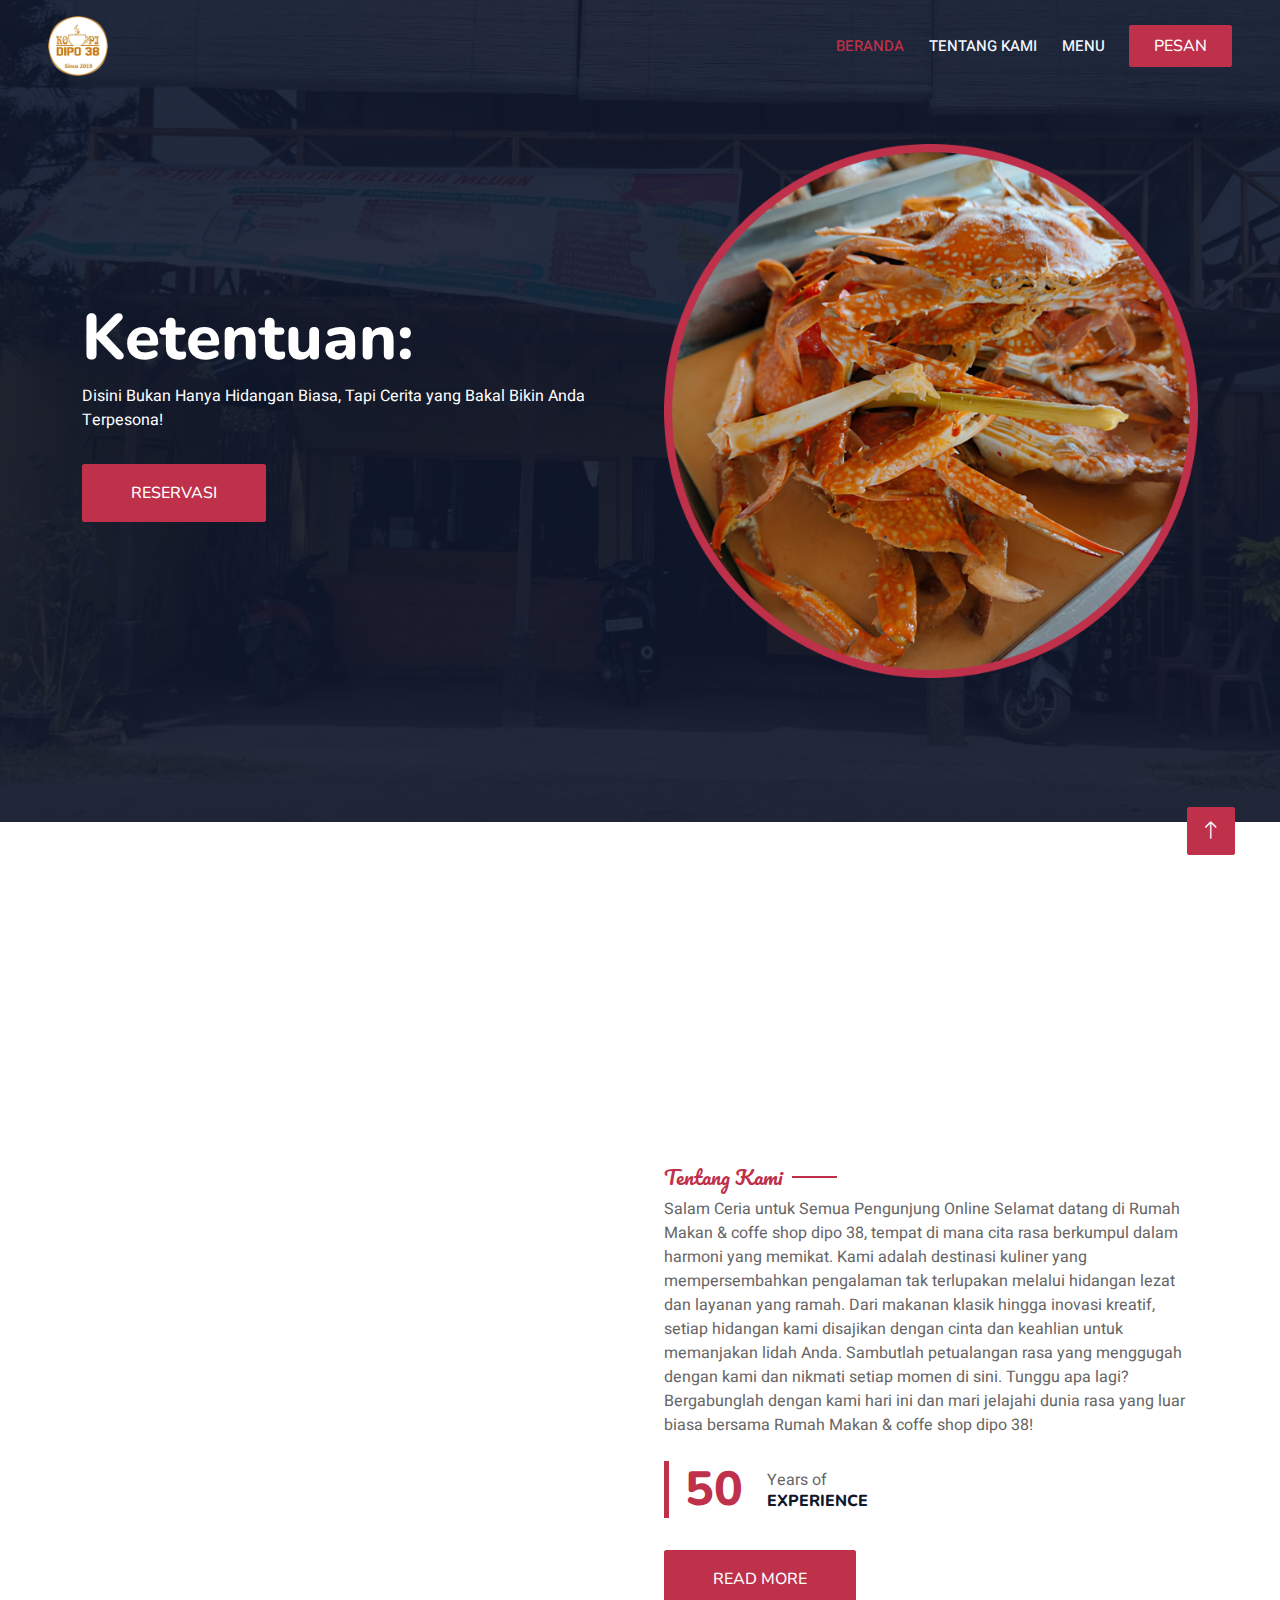
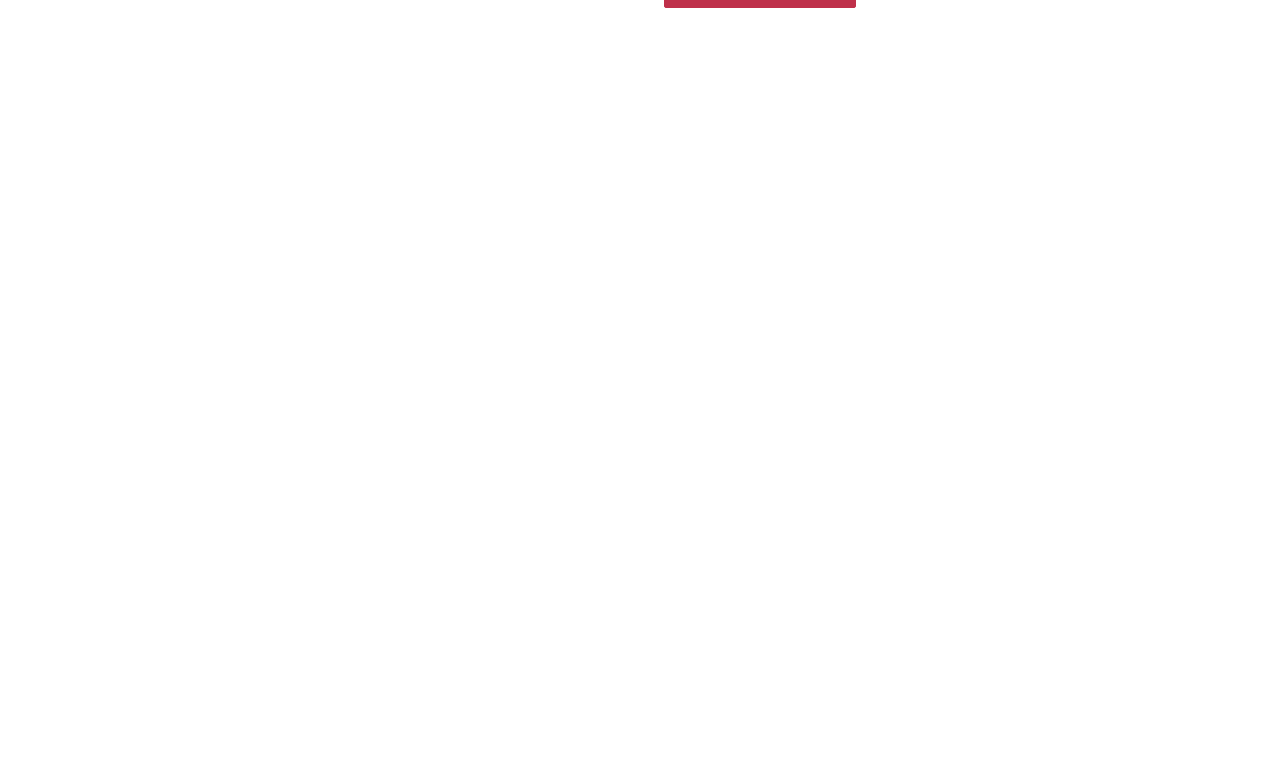
<file: reservasi.html>
<!DOCTYPE html>
<html lang="en">

<head>
    <meta charset="utf-8">
    <title>Dipo 38</title>
    <meta content="width=device-width, initial-scale=1.0" name="viewport">
    <meta content="" name="keywords">
    <meta content="" name="description">
    <link rel="icon" href="./FilePEMBUATANWEBTA/Logo Rounded.png">

    <!-- Favicon -->
    <link href="img/favicon.ico" rel="icon">

    <!-- Google Web Fonts -->
    <link rel="preconnect" href="https://fonts.googleapis.com">
    <link rel="preconnect" href="https://fonts.gstatic.com" crossorigin>
    <link href="https://fonts.googleapis.com/css2?family=Heebo:wght@400;500;600&family=Nunito:wght@600;700;800&family=Pacifico&display=swap" rel="stylesheet">

    <!-- Icon Font Stylesheet -->
    <link href="https://cdnjs.cloudflare.com/ajax/libs/font-awesome/5.10.0/css/all.min.css" rel="stylesheet">
    <link href="https://cdn.jsdelivr.net/npm/bootstrap-icons@1.4.1/font/bootstrap-icons.css" rel="stylesheet">

    <!-- Libraries Stylesheet -->
    <link href="lib/animate/animate.min.css" rel="stylesheet">
    <link href="lib/owlcarousel/assets/owl.carousel.min.css" rel="stylesheet">
    <link href="lib/tempusdominus/css/tempusdominus-bootstrap-4.min.css" rel="stylesheet" />

    <!-- Customized Bootstrap Stylesheet -->
    <link href="css/bootstrap.min.css" rel="stylesheet">

    <!-- Template Stylesheet -->
    <link href="css/style.css" rel="stylesheet">
</head>

<body>
    <div class="container-xxl bg-white p-0">
        <!-- Spinner Start -->
        <div id="spinner" class="show bg-white position-fixed translate-middle w-100 vh-100 top-50 start-50 d-flex align-items-center justify-content-center">
            <div class="spinner-border text-primary" style="width: 3rem; height: 3rem;" role="status">
                <span class="sr-only">Loading...</span>
            </div>
        </div>
        <!-- Spinner End -->


        <!-- Navbar & Hero Start -->
        <div class="container-xxl position-relative p-0">
            <nav class="navbar navbar-expand-lg navbar-dark bg-dark px-4 px-lg-5 py-3 py-lg-0">
                <a href="" class="navbar-brand p-0">
                    <h1 class="text-primary m-0"><img src="./FilePEMBUATANWEBTA/Logo Rounded.png"></h1>
                    <!-- <img src="img/logo.png" alt="Logo"> -->
                </a>
                <button class="navbar-toggler" type="button" data-bs-toggle="collapse" data-bs-target="#navbarCollapse">
                    <span class="fa fa-bars"></span>
                </button>
                <div class="collapse navbar-collapse" id="navbarCollapse">
                    <div class="navbar-nav ms-auto py-0 pe-4">
                        <a href="index.html" class="nav-item nav-link active">Beranda</a>
                        <a href="about.html" class="nav-item nav-link">Tentang Kami</a>
                        
                        <a href="menu.html" class="nav-item nav-link">Menu</a>
                        
                        
                    </div>
                    <a href="booking1.html" class="btn btn-primary py-2 px-4">Pesan</a>
                </div>
            </nav>

            <div class="container-xxl py-5 bg-dark hero-header mb-5">
                <div class="container my-5 py-5">
                    <div class="row align-items-center g-5">
                        <div class="col-lg-6 text-center text-lg-start">
                            <h1 class="display-3 text-white animated slideInLeft">Ketentuan:</h1>
                            <p class="text-white animated slideInLeft mb-4 pb-2">Disini Bukan Hanya Hidangan Biasa, Tapi Cerita yang Bakal Bikin Anda Terpesona! </p>
                            <a href="https://wa.me/6282274379166?text=Halo,%20saya%20ingin%20reservasi%20tempat" class="btn btn-primary py-sm-3 px-sm-5 me-3 animated slideInLeft">Reservasi</a>
                        </div>
                        <div class="col-lg-6 text-center text-lg-end overflow-hidden">
                            <img class="img-fluid" src="./FilePEMBUATANWEBTA/Ellipse 1.png" alt="">
                        </div>
                    </div>
                </div>
            </div>
        </div>
        <!-- Navbar & Hero End -->


        
                         


        <!-- About Start -->
        <div class="container-xxl py-5">
            <div class="container">
                <div class="row g-5 align-items-center">
                    <div class="col-lg-6">
                        <div class="row g-3">
                            <div class="col-6 text-start">
                                <img class="img-fluid rounded w-100 wow zoomIn" data-wow-delay="0.1s" src="./FilePEMBUATANWEBTA/FotoTambahan/WhatsApp Image 2024-05-21 at 12.48.10.jpeg">
                            </div>
                            <div class="col-6 text-start">
                                <img class="img-fluid rounded w-75 wow zoomIn" data-wow-delay="0.3s" src="./FilePEMBUATANWEBTA/FotoTambahan/WhatsApp Image 2024-05-21 at 12.48.49.jpeg" style="margin-top: 25%;">
                            </div>
                            <div class="col-6 text-end">
                                <img class="img-fluid rounded w-75 wow zoomIn" data-wow-delay="0.5s" src="./FilePEMBUATANWEBTA/FotoTambahan/WhatsApp Image 2024-05-21 at 15.05.37.jpeg">
                            </div>
                            <div class="col-6 text-end">
                                <img class="img-fluid rounded w-100 wow zoomIn" data-wow-delay="0.7s" src="./FilePEMBUATANWEBTA/FotoTambahan/WhatsApp Image 2024-05-21 at 15.05.35.jpeg">
                            </div>
                        </div>
                    </div>
                    <div class="col-lg-6">
                        <h5 class="section-title ff-secondary text-start text-primary fw-normal">Tentang Kami</h5>
                        
                        <p class="mb-4">Salam Ceria untuk Semua Pengunjung Online 
                            Selamat datang di Rumah Makan & coffe shop dipo 38, tempat di mana cita rasa berkumpul dalam harmoni yang memikat. Kami adalah destinasi kuliner yang mempersembahkan pengalaman tak terlupakan melalui hidangan lezat dan layanan yang ramah. Dari makanan klasik hingga inovasi kreatif, setiap hidangan kami disajikan dengan cinta dan keahlian untuk memanjakan lidah Anda. Sambutlah petualangan rasa yang menggugah dengan kami dan nikmati setiap momen di sini. Tunggu apa lagi? Bergabunglah dengan kami hari ini dan mari jelajahi dunia rasa yang luar biasa bersama Rumah Makan & coffe shop dipo 38! </p>
                        
                        <div class="row g-4 mb-4">
                            <div class="col-sm-6">
                                <div class="d-flex align-items-center border-start border-5 border-primary px-3">
                                    <h1 class="flex-shrink-0 display-5 text-primary mb-0" data-toggle="counter-up">50</h1>
                                    <div class="ps-4">
                                        <p class="mb-0">Years of</p>
                                        <h6 class="text-uppercase mb-0">Experience</h6>
                                    </div>
                                </div>
                            </div>
                            
                        </div>
                        <a class="btn btn-primary py-3 px-5 mt-2" href="about.html">Read More</a>
                    </div>
                </div>
            </div>
        </div>
        <!-- About End -->
        
        <!-- Footer Start -->
        <div class="container-fluid bg-dark text-light footer pt-5 mt-5 wow fadeIn" data-wow-delay="0.1s">
            <div class="container py-5">
                <div class="row g-5">
                    
                    <div class="col-lg-3 col-md-6">
                        <h4 class="section-title ff-secondary text-start text-primary fw-normal mb-4">Kontak</h4>
                        <p class="mb-2"><i class="fa fa-map-marker-alt me-3"></i>Jl. Diponegoro, Bukit Jengkol, Kec. Pangkalan Susu, Kabupaten Langkat, Sumatera Utara</p>
                        <p class="mb-2"><i class="fa fa-phone-alt me-3"></i>+62 822-7437-9166</p>
                        <p class="mb-2"><i class="fa fa-envelope me-3"></i>topandakevin@gmail.com</p>
                        
                    </div>
                    <div class="col-lg-3 col-md-6">
                        <h4 class="section-title ff-secondary text-start text-primary fw-normal mb-4">Jam Operasional</h4>
                        <h5 class="text-light fw-normal">Senin-Jumat</h5>
                        <p>09AM - 10PM</p>
                        <h5 class="text-light fw-normal">Sabtu-Minggu</h5>
                        <p>Tutup</p>
                        <h5 class="text-light fw-normal">Hari Libur</h5>
                        <p>Tutup</p>
                    </div>
                    
                </div>
            </div>
            
        </div>
        <!-- Footer End -->


        <!-- Back to Top -->
        <a href="#" class="btn btn-lg btn-primary btn-lg-square back-to-top"><i class="bi bi-arrow-up"></i></a>
    </div>

    <!-- JavaScript Libraries -->
    <script src="https://code.jquery.com/jquery-3.4.1.min.js"></script>
    <script src="https://cdn.jsdelivr.net/npm/bootstrap@5.0.0/dist/js/bootstrap.bundle.min.js"></script>
    <script src="lib/wow/wow.min.js"></script>
    <script src="lib/easing/easing.min.js"></script>
    <script src="lib/waypoints/waypoints.min.js"></script>
    <script src="lib/counterup/counterup.min.js"></script>
    <script src="lib/owlcarousel/owl.carousel.min.js"></script>
    <script src="lib/tempusdominus/js/moment.min.js"></script>
    <script src="lib/tempusdominus/js/moment-timezone.min.js"></script>
    <script src="lib/tempusdominus/js/tempusdominus-bootstrap-4.min.js"></script>

    <!-- Template Javascript -->
    <script src="js/main.js"></script>
</body>

</html>
</file>
<file: css/style.css>
/********** Template CSS **********/
:root {
    --primary: #bf304a;
    --light: #F1F8FF;
    --dark: #0F172B;
}

.ff-secondary {
    font-family: 'Pacifico', cursive;
}

.fw-medium {
    font-weight: 600 !important;
}

.fw-semi-bold {
    font-weight: 700 !important;
}

.back-to-top {
    position: fixed;
    display: none;
    right: 45px;
    bottom: 45px;
    z-index: 99;
}


/*** Spinner ***/
#spinner {
    opacity: 0;
    visibility: hidden;
    transition: opacity .5s ease-out, visibility 0s linear .5s;
    z-index: 99999;
}

#spinner.show {
    transition: opacity .5s ease-out, visibility 0s linear 0s;
    visibility: visible;
    opacity: 1;
}


/*** Button ***/
.btn {
    font-family: 'Nunito', sans-serif;
    font-weight: 500;
    text-transform: uppercase;
    transition: .5s;
}

.btn.btn-primary,
.btn.btn-secondary {
    color: #FFFFFF;
}

.btn-square {
    width: 38px;
    height: 38px;
}

.btn-sm-square {
    width: 32px;
    height: 32px;
}

.btn-lg-square {
    width: 48px;
    height: 48px;
}

.btn-square,
.btn-sm-square,
.btn-lg-square {
    padding: 0;
    display: flex;
    align-items: center;
    justify-content: center;
    font-weight: normal;
    border-radius: 2px;
}


/*** Navbar ***/
.navbar-dark .navbar-nav .nav-link {
    position: relative;
    margin-left: 25px;
    padding: 35px 0;
    font-size: 15px;
    color: var(--light) !important;
    text-transform: uppercase;
    font-weight: 500;
    outline: none;
    transition: .5s;
}

.sticky-top.navbar-dark .navbar-nav .nav-link {
    padding: 20px 0;
}

.navbar-dark .navbar-nav .nav-link:hover,
.navbar-dark .navbar-nav .nav-link.active {
    color: var(--primary) !important;
}

.navbar-dark .navbar-brand img {
    max-height: 60px;
    transition: .5s;
}

.sticky-top.navbar-dark .navbar-brand img {
    max-height: 45px;
}

@media (max-width: 991.98px) {
    .sticky-top.navbar-dark {
        position: relative;
    }

    .navbar-dark .navbar-collapse {
        margin-top: 15px;
        border-top: 1px solid rgba(255, 255, 255, .1)
    }

    .navbar-dark .navbar-nav .nav-link,
    .sticky-top.navbar-dark .navbar-nav .nav-link {
        padding: 10px 0;
        margin-left: 0;
    }

    .navbar-dark .navbar-brand img {
        max-height: 45px;
    }
}

@media (min-width: 992px) {
    .navbar-dark {
        position: absolute;
        width: 100%;
        top: 0;
        left: 0;
        z-index: 999;
        background: transparent !important;
    }
    
    .sticky-top.navbar-dark {
        position: fixed;
        background: var(--dark) !important;
    }
}


/*** Hero Header ***/
.hero-header {
    background: linear-gradient(rgba(15, 23, 43, .9), rgba(15, 23, 43, .9)), url(../FilePEMBUATANWEBTA/FOTO_DAN_DATA_TEXT_HALAMAN_UTAMA/fotoDepan.jpeg);
    background-position: center center;
    background-repeat: no-repeat;
    background-size: cover;
}

.hero-header img {
    animation: imgRotate 50s linear infinite;
}

@keyframes imgRotate { 
    100% { 
        transform: rotate(360deg); 
    } 
}

.breadcrumb-item + .breadcrumb-item::before {
    color: rgba(255, 255, 255, .5);
}


/*** Section Title ***/
.section-title {
    position: relative;
    display: inline-block;
}

.section-title::before {
    position: absolute;
    content: "";
    width: 45px;
    height: 2px;
    top: 50%;
    left: -55px;
    margin-top: -1px;
    background: var(--primary);
}

.section-title::after {
    position: absolute;
    content: "";
    width: 45px;
    height: 2px;
    top: 50%;
    right: -55px;
    margin-top: -1px;
    background: var(--primary);
}

.section-title.text-start::before,
.section-title.text-end::after {
    display: none;
}


/*** Service ***/
.service-item {
    box-shadow: 0 0 45px rgba(0, 0, 0, .08);
    transition: .5s;
}

.service-item:hover {
    background: var(--primary);
}

.service-item * {
    transition: .5s;
}

.service-item:hover * {
    color: var(--light) !important;
}


/*** Food Menu ***/
.nav-pills .nav-item .active {
    border-bottom: 2px solid var(--primary);
}


/*** Youtube Video ***/
.video {
    position: relative;
    height: 100%;
    min-height: 500px;
    background: linear-gradient(rgba(15, 23, 43, .1), rgba(15, 23, 43, .1)), url(../img/video.jpg);
    background-position: center center;
    background-repeat: no-repeat;
    background-size: cover;
}

.video .btn-play {
    position: absolute;
    z-index: 3;
    top: 50%;
    left: 50%;
    transform: translateX(-50%) translateY(-50%);
    box-sizing: content-box;
    display: block;
    width: 32px;
    height: 44px;
    border-radius: 50%;
    border: none;
    outline: none;
    padding: 18px 20px 18px 28px;
}

.video .btn-play:before {
    content: "";
    position: absolute;
    z-index: 0;
    left: 50%;
    top: 50%;
    transform: translateX(-50%) translateY(-50%);
    display: block;
    width: 100px;
    height: 100px;
    background: var(--primary);
    border-radius: 50%;
    animation: pulse-border 1500ms ease-out infinite;
}

.video .btn-play:after {
    content: "";
    position: absolute;
    z-index: 1;
    left: 50%;
    top: 50%;
    transform: translateX(-50%) translateY(-50%);
    display: block;
    width: 100px;
    height: 100px;
    background: var(--primary);
    border-radius: 50%;
    transition: all 200ms;
}

.video .btn-play img {
    position: relative;
    z-index: 3;
    max-width: 100%;
    width: auto;
    height: auto;
}

.video .btn-play span {
    display: block;
    position: relative;
    z-index: 3;
    width: 0;
    height: 0;
    border-left: 32px solid var(--dark);
    border-top: 22px solid transparent;
    border-bottom: 22px solid transparent;
}

@keyframes pulse-border {
    0% {
        transform: translateX(-50%) translateY(-50%) translateZ(0) scale(1);
        opacity: 1;
    }

    100% {
        transform: translateX(-50%) translateY(-50%) translateZ(0) scale(1.5);
        opacity: 0;
    }
}

#videoModal {
    z-index: 99999;
}

#videoModal .modal-dialog {
    position: relative;
    max-width: 800px;
    margin: 60px auto 0 auto;
}

#videoModal .modal-body {
    position: relative;
    padding: 0px;
}

#videoModal .close {
    position: absolute;
    width: 30px;
    height: 30px;
    right: 0px;
    top: -30px;
    z-index: 999;
    font-size: 30px;
    font-weight: normal;
    color: #FFFFFF;
    background: #000000;
    opacity: 1;
}


/*** Team ***/
.team-item {
    box-shadow: 0 0 45px rgba(0, 0, 0, .08);
    height: calc(100% - 38px);
    transition: .5s;
}

.team-item img {
    transition: .5s;
}

.team-item:hover img {
    transform: scale(1.1);
}

.team-item:hover {
    height: 100%;
}

.team-item .btn {
    border-radius: 38px 38px 0 0;
}


/*** Testimonial ***/
.testimonial-carousel .owl-item .testimonial-item,
.testimonial-carousel .owl-item.center .testimonial-item * {
    transition: .5s;
}

.testimonial-carousel .owl-item.center .testimonial-item {
    background: var(--primary) !important;
    border-color: var(--primary) !important;
}

.testimonial-carousel .owl-item.center .testimonial-item * {
    color: var(--light) !important;
}

.testimonial-carousel .owl-dots {
    margin-top: 24px;
    display: flex;
    align-items: flex-end;
    justify-content: center;
}

.testimonial-carousel .owl-dot {
    position: relative;
    display: inline-block;
    margin: 0 5px;
    width: 15px;
    height: 15px;
    border: 1px solid #CCCCCC;
    border-radius: 15px;
    transition: .5s;
}

.testimonial-carousel .owl-dot.active {
    background: var(--primary);
    border-color: var(--primary);
}


/*** Footer ***/
.footer .btn.btn-social {
    margin-right: 5px;
    width: 35px;
    height: 35px;
    display: flex;
    align-items: center;
    justify-content: center;
    color: var(--light);
    border: 1px solid #FFFFFF;
    border-radius: 35px;
    transition: .3s;
}

.footer .btn.btn-social:hover {
    color: var(--primary);
}

.footer .btn.btn-link {
    display: block;
    margin-bottom: 5px;
    padding: 0;
    text-align: left;
    color: #FFFFFF;
    font-size: 15px;
    font-weight: normal;
    text-transform: capitalize;
    transition: .3s;
}

.footer .btn.btn-link::before {
    position: relative;
    content: "\f105";
    font-family: "Font Awesome 5 Free";
    font-weight: 900;
    margin-right: 10px;
}

.footer .btn.btn-link:hover {
    letter-spacing: 1px;
    box-shadow: none;
}

.footer .copyright {
    padding: 25px 0;
    font-size: 15px;
    border-top: 1px solid rgba(256, 256, 256, .1);
}

.footer .copyright a {
    color: var(--light);
}

.footer .footer-menu a {
    margin-right: 15px;
    padding-right: 15px;
    border-right: 1px solid rgba(255, 255, 255, .1);
}

.footer .footer-menu a:last-child {
    margin-right: 0;
    padding-right: 0;
    border-right: none;
}
</file>
